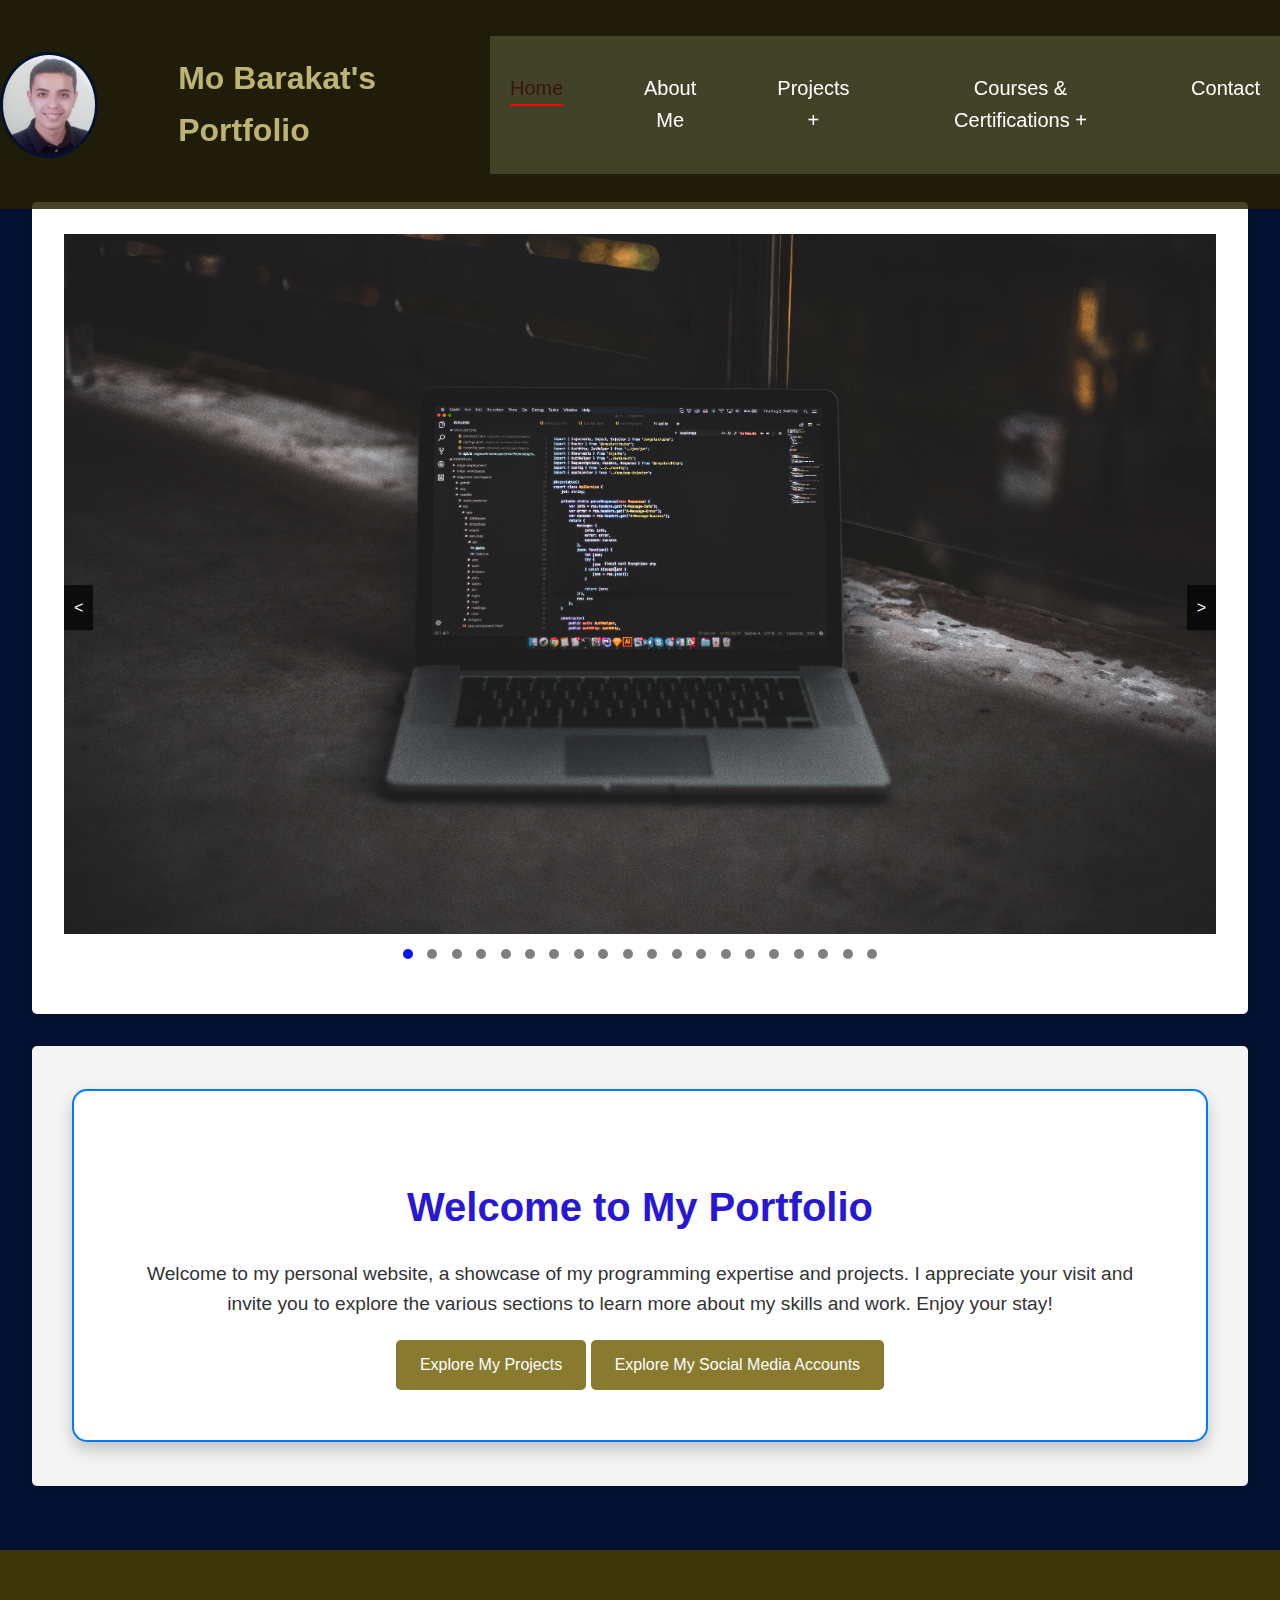
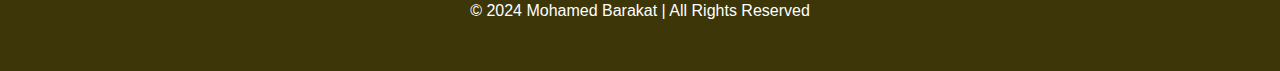
<file: index.html>
<!DOCTYPE html>
<html lang="en">
<head>
  <meta charset="UTF-8">
  <meta name="viewport" content="width=device-width, initial-scale=1.0">
  <title>Mohamed Barakat's Portfolio</title>
  <link rel="stylesheet" href="assets/css/style.css">
  <link rel="icon" href="images/Mo.jpg" type="image/x-icon">
</head>
<body>
  <header>
    <img src="images/Mo.jpg" alt="Mohamed Barakat" class="profile-image">
    <h1>Mo Barakat's Portfolio</h1>
    <!-- RESPONSIVE NAVIGATION MENU -->
    <input type="checkbox" id="menu-bar">
    <label for="menu-bar">Menu</label>
      <nav class="navbar">
          <ul>
              <li><a href="index.html">Home</a></li>
              <li><a href="sections/about.html">About Me</a></li>
              <li><a href="sections/projects.html">Projects +</a>
                <ul>
                  <li><a href="sections/projects.html#ai-projects">Artificial Intelligence +</a>
                    <ul>
                      <li><a href="sections/projects.html#project1">Project #01</a></li>
                      <li><a href="sections/projects.html#project2">Project #02</a></li>
                    </ul>
                  </li>
                  <li><a href="sections/projects.html#games">Gaming +</a>
                    <ul>
                      <li><a href="sections/projects.html#project3">Project #03</a></li>
                      <li><a href="sections/projects.html#project4">Project #04</a></li>
                      <li><a href="sections/projects.html#project5">Project #05</a></li>
                      <li><a href="sections/projects.html#project6">Project #06</a></li>
                    </ul>
                  </li>
                  <li><a href="sections/projects.html#desktop-apps">Desktop Apps +</a>
                    <ul>
                      <li><a href="sections/projects.html#project7">Project #07</a></li>
                      <li><a href="sections/projects.html#project8">Project #08</a></li>
                      <li><a href="sections/projects.html#project9">Project #09</a></li>
                    </ul>
                  </li>
                  <li><a href="sections/projects.html#cybersecurity">Cybersecurity +</a>
                    <ul>
                      <li><a href="sections/projects.html#project10">Project #10</a></li>
                      <li><a href="sections/projects.html#project11">Project #11</a></li>
                      <li><a href="sections/projects.html#project12">Project #12</a></li>
                    </ul>
                  </li>
                  <li><a href="sections/projects.html#mobile-apps">Mobile Apps +</a>
                    <ul>
                      <li><a href="sections/projects.html#project13">Project #13</a></li>
                      <li><a href="sections/projects.html#project14">Project #14</a></li>
                    </ul>
                  </li>
                </ul>
              </li>
                <!-- CERTS -->
                <li><a href="sections/certifications.html">Courses & Certifications +</a>
                  <ul>
                    <li><a href="sections/certifications.html#pa">ProgrammingAdvices +</a>
                      <ul>
                        <li><a href="sections/certifications.html#coursecert1">Course / Cert #01</a></li>
                        <li><a href="sections/certifications.html#coursecert2">Course / Cert #02</a></li>
                        <li><a href="sections/certifications.html#coursecert3">Course / Cert #03</a></li>
                        <li><a href="sections/certifications.html#coursecert4">Course / Cert #04</a></li>
                        <li><a href="sections/certifications.html#coursecert5">Course / Cert #05</a></li>
                        <li><a href="sections/certifications.html#coursecert6">Course / Cert #06</a></li>
                      </ul>
                    </li>
                    <li><a href="sections/certifications.html#gl">Great Learning +</a>
                      <ul>
                        <li><a href="sections/certifications.html#coursecert7">Course / Cert #07</a></li>
                        <li><a href="sections/certifications.html#coursecert8">Course / Cert #08</a></li>
                      </ul>
                    </li>
                    <li><a href="sections/certifications.html#ed">Edraak +</a>
                      <ul>
                        <li><a href="sections/certifications.html#coursecert9">Course / Cert #09</a></li>
                        <li><a href="sections/certifications.html#coursecert10">Course / Cert #10</a></li>
                        <li><a href="sections/certifications.html#coursecert11">Course / Cert #11</a></li>
                        <li><a href="sections/certifications.html#coursecert12">Course / Cert #12</a></li>
                        <li><a href="sections/certifications.html#coursecert13">Course / Cert #13</a></li>
                        <li><a href="sections/certifications.html#coursecert14">Course / Cert #14</a></li>
                      </ul>
                    </li>
                    <li><a href="sections/certifications.html#other">Other Courses</a>
                  </ul>
              </li>
              <li><a href="sections/contact.html">Contact</a></li>
          </ul>
      </nav>
  </header>
<!--  -->
  <main>
    <section>
      <div class="image-slider">
        <div class="slides">
          <img src="images/img1.jpg" alt="Image 1" class="slide active">
          <img src="images/img2.jpg" alt="Image 2" class="slide">
          <img src="images/img3.jpg" alt="Image 3" class="slide">
          <img src="images/img4.jpg" alt="Image 4" class="slide">
          <img src="images/img5.jpg" alt="Image 5" class="slide">
          <img src="images/img6.jpg" alt="Image 6" class="slide">
          <img src="images/img7.jpg" alt="Image 7" class="slide">
          <img src="images/img8.jpg" alt="Image 8" class="slide">
          <img src="images/img9.jpg" alt="Image 9" class="slide">
          <img src="images/img10.jpg" alt="Image 10" class="slide">
          <img src="images/img11.jpg" alt="Image 11" class="slide">
          <img src="images/img12.jpg" alt="Image 12" class="slide">
          <img src="images/img13.jpg" alt="Image 13" class="slide">
          <img src="images/img14.jpg" alt="Image 14" class="slide">
          <img src="images/img15.jpg" alt="Image 15" class="slide">
          <img src="images/img16.jpg" alt="Image 16" class="slide">
          <img src="images/img17.jpg" alt="Image 17" class="slide">
          <img src="images/img18.jpg" alt="Image 18" class="slide">
          <img src="images/img19.jpg" alt="Image 19" class="slide">
          <img src="images/img20.jpg" alt="Image 20" class="slide">
        </div>
        <div class="arrows">
          <span class="prev">&lt;</span>
          <span class="next">&gt;</span>
        </div>
        <div class="dots">
          <span class="dot active"></span>
          <span class="dot"></span>
          <span class="dot"></span>
          <span class="dot"></span>
          <span class="dot"></span>
          <span class="dot"></span>
          <span class="dot"></span>
          <span class="dot"></span>
          <span class="dot"></span>
          <span class="dot"></span>
          <span class="dot"></span>
          <span class="dot"></span>
          <span class="dot"></span>
          <span class="dot"></span>
          <span class="dot"></span>
          <span class="dot"></span>
          <span class="dot"></span>
          <span class="dot"></span>
          <span class="dot"></span>
          <span class="dot"></span>
        </div>
      </div>
    </section>
    <!-- <section id="home" class="sub-headers">
      <h2>#############################################################################################################</h2>
      <p class="intro-paragraph">Welcome to my personal website, a showcase of my programming expertise and projects. I appreciate your visit and invite you to explore the various sections to learn more about my skills and work. Enjoy your stay!</p>
      <h2>#############################################################################################################</h2>
    </section> -->
    <section id="home" class="sub-headers">
      <div class="welcome-container">
          <h2 class="welcome-title">Welcome to My Portfolio</h2>
          <p class="intro-paragraph">
              Welcome to my personal website, a showcase of my programming expertise and projects. I appreciate your visit and invite you to explore the various sections to learn more about my skills and work. Enjoy your stay!
          </p>
          <a href="sections/projects.html" class="explore-button">Explore My Projects</a>
          <a href="sections/contact.html" class="explore-button">Explore My Social Media Accounts</a>
      </div>
  </section>  
  </main>
  <footer>
    <p>&copy; 2024 Mohamed Barakat | All Rights Reserved</p>
  </footer>
  <script src="assets/js/script.js"></script>
</body>
</html>
</file>
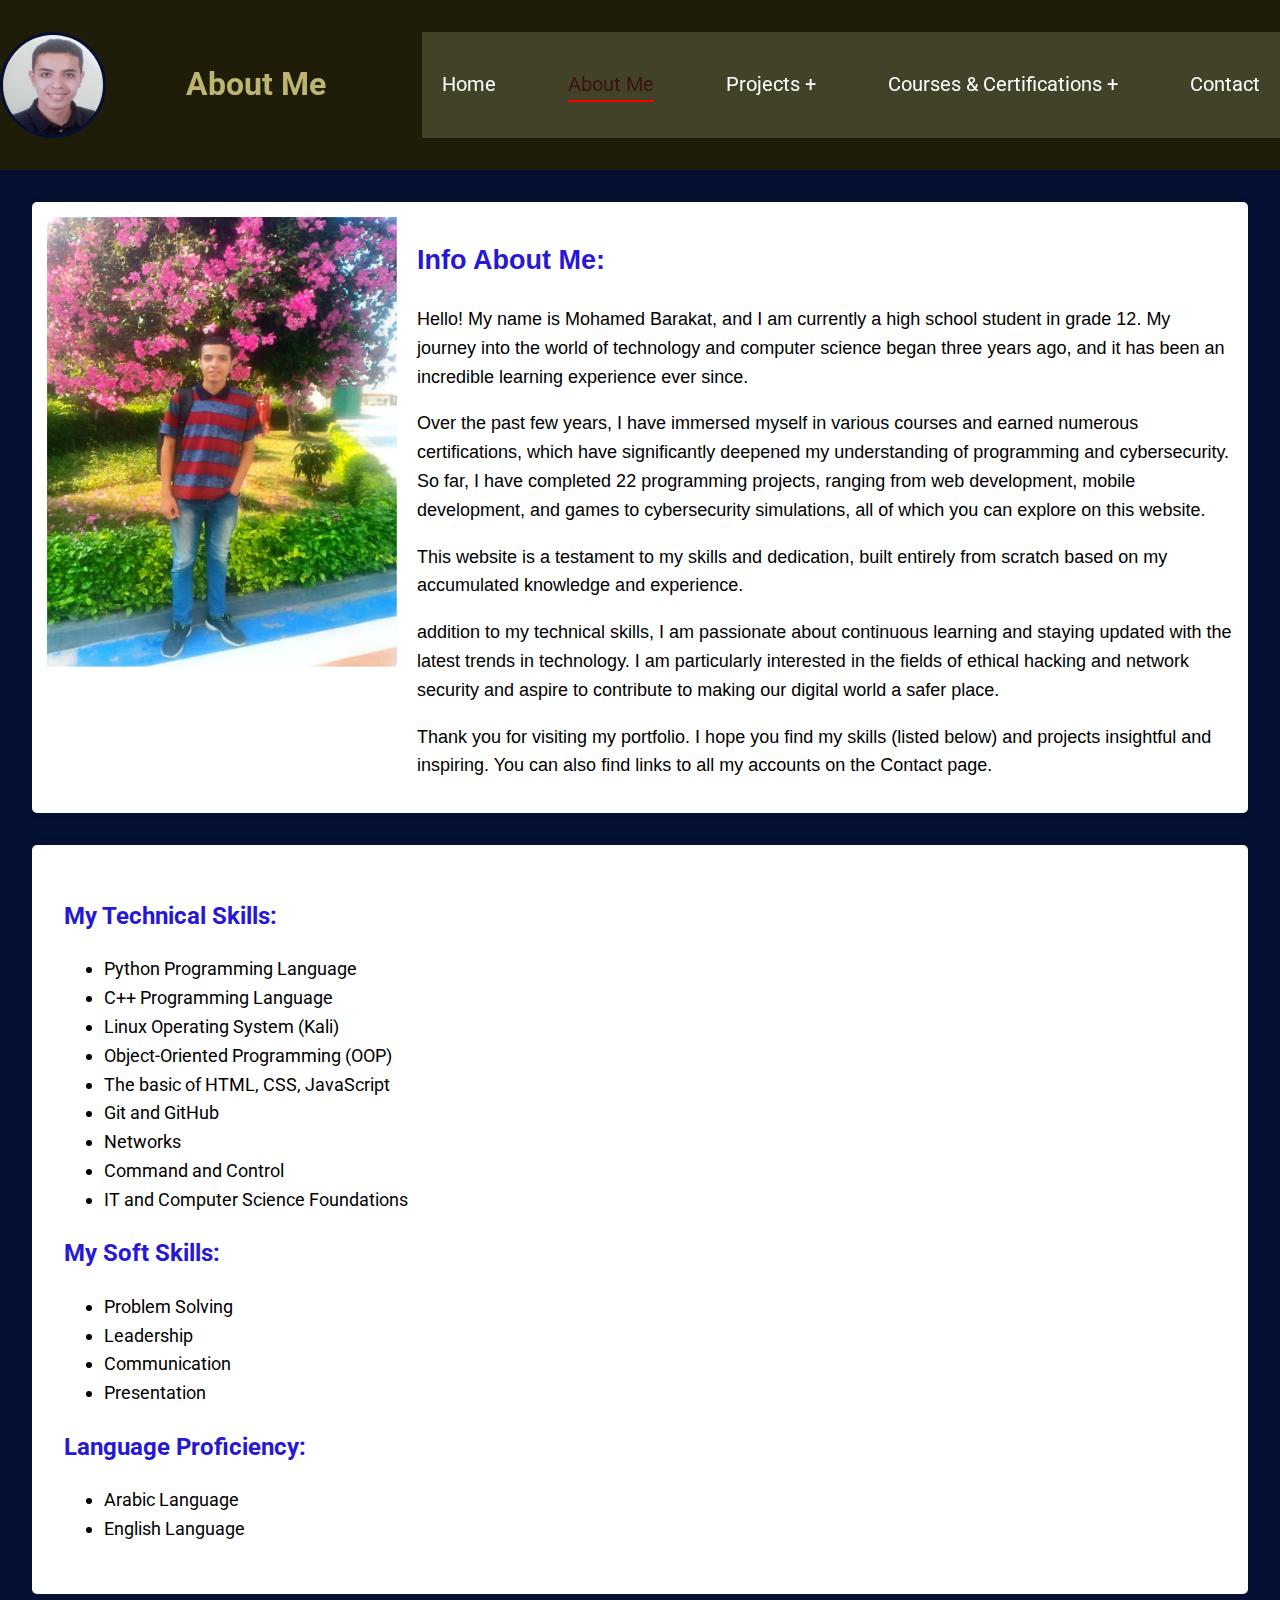
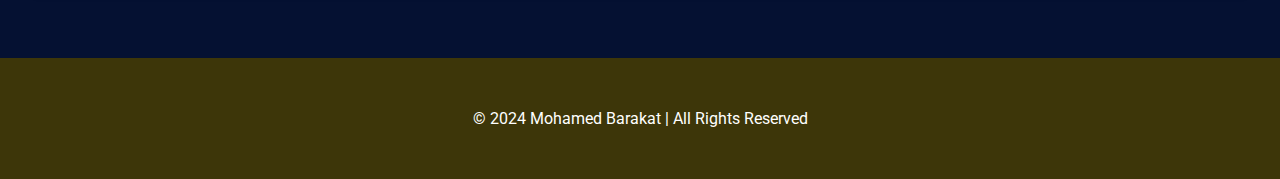
<file: sections/about.html>
<!DOCTYPE html>
<html lang="en">
<head>
  <meta charset="UTF-8">
  <meta name="viewport" content="width=device-width, initial-scale=1.0">
  <title>About Me - Mohamed Barakat</title>
  <link rel="stylesheet" href="../assets/css/style.css">
  <link rel="icon" href="../images/Mo.jpg" type="image/x-icon">
  <link href="https://fonts.googleapis.com/css2?family=Roboto:wght@400;700&display=swap" rel="stylesheet">
  <style>
    /* Add your existing CSS here */

    .about-container {
      display: flex;
      align-items: center;
      justify-content: space-between;
      padding: 15px;
      color: #000;
      font-family:Arial, Helvetica, sans-serif;
    }

    .about-text {
      flex: 1;
      margin-left: 20px;
      font-size: 18px;
    }

    .about-skills{
      color: #000;
      font-size: 18px;
    }

    .about-image {
      flex: 1;
      max-width: 350px;
      max-height: 450px;
    }

    @media (max-width: 768px) {
      .about-container {
        flex-direction: column;
        align-items: center;
      }

      .about-image {
        max-width: 100%;
        max-height: auto;
      }
    }
    .intro-container {
      display: flex;
      align-items: flex-start;
    }
    
    .intro-image {
      max-width: 40%;
      margin-right: 20px;
    }
    
    .intro-text {
      flex: 1;
    }

    .about-text h2 {
      color: #2718d6; /* Adjust the text color if needed */
    }

    .skills-section {
      background-color: #f3f6f0; /* Replace with your desired color */
      padding: 20px;
      border-radius: 8px; /* Optional: To make the edges rounded */
      margin-top: 20px;
    }
        
    .skills-section ul {
      list-style-type: disc;
      padding-left: 50px;
    }
    
    .skills-section li {
      margin-bottom: 10px;
    }
    
  </style>
</head>
<body>
  <header>
    <img src="../images/Mo.jpg" alt="Mohamed Barakat" class="profile-image">
    <h1>About Me</h1>

    <!-- RESPONSIVE NAVIGATION MENU -->
    <input type="checkbox" id="menu-bar">
    <label for="menu-bar">Menu</label>
      <nav class="navbar">
          <ul>
              <li><a href="../index.html">Home</a></li>
              <li><a href="about.html">About Me</a></li>
              <li><a href="projects.html">Projects +</a>
                <ul>
                  <li><a href="projects.html#ai-projects">Artificial Intelligence +</a>
                    <ul>
                      <li><a href="projects.html#project1">Project #01</a></li>
                      <li><a href="projects.html#project2">Project #02</a></li>
                    </ul>
                  </li>
                  <li><a href="projects.html#games">Gaming +</a>
                    <ul>
                      <li><a href="projects.html#project3">Project #03</a></li>
                      <li><a href="projects.html#project4">Project #04</a></li>
                      <li><a href="projects.html#project5">Project #05</a></li>
                      <li><a href="projects.html#project6">Project #06</a></li>
                    </ul>
                  </li>
                  <li><a href="projects.html#desktop-apps">Desktop Apps +</a>
                    <ul>
                      <li><a href="projects.html#project7">Project #07</a></li>
                      <li><a href="projects.html#project8">Project #08</a></li>
                      <li><a href="projects.html#project9">Project #09</a></li>
                    </ul>
                  </li>
                  <li><a href="projects.html#cybersecurity">Cybersecurity +</a>
                    <ul>
                      <li><a href="projects.html#project10">Project #10</a></li>
                      <li><a href="projects.html#project11">Project #11</a></li>
                      <li><a href="projects.html#project12">Project #12</a></li>
                    </ul>
                  </li>
                  <li><a href="projects.html#mobile-apps">Mobile Apps +</a>
                    <ul>
                      <li><a href="projects.html#project13">Project #13</a></li>
                      <li><a href="projects.html#project14">Project #14</a></li>
                    </ul>
                  </li>
                </ul>
              </li>
                <!-- CERTS -->
                <li><a href="certifications.html">Courses & Certifications +</a>
                  <ul>
                    <li><a href="certifications.html#pa">ProgrammingAdvices +</a>
                      <ul>
                        <li><a href="certifications.html#coursecert1">Course / Cert #01</a></li>
                        <li><a href="certifications.html#coursecert2">Course / Cert #02</a></li>
                        <li><a href="certifications.html#coursecert3">Course / Cert #03</a></li>
                        <li><a href="certifications.html#coursecert4">Course / Cert #04</a></li>
                        <li><a href="certifications.html#coursecert5">Course / Cert #05</a></li>
                        <li><a href="certifications.html#coursecert6">Course / Cert #06</a></li>
                      </ul>
                    </li>
                    <li><a href="certifications.html#gl">Great Learning +</a>
                      <ul>
                        <li><a href="certifications.html#coursecert7">Course / Cert #07</a></li>
                        <li><a href="certifications.html#coursecert8">Course / Cert #08</a></li>
                      </ul>
                    </li>
                    <li><a href="certifications.html#ed">Edraak +</a>
                      <ul>
                        <li><a href="certifications.html#coursecert9">Course / Cert #09</a></li>
                        <li><a href="certifications.html#coursecert10">Course / Cert #10</a></li>
                        <li><a href="certifications.html#coursecert11">Course / Cert #11</a></li>
                        <li><a href="certifications.html#coursecert12">Course / Cert #12</a></li>
                        <li><a href="certifications.html#coursecert13">Course / Cert #13</a></li>
                        <li><a href="certifications.html#coursecert14">Course / Cert #14</a></li>
                      </ul>
                    </li>
                    <li><a href="certifications.html#other">Other Courses</a>
                  </ul>
              </li>
              <li><a href="contact.html">Contact</a></li>
          </ul>
      </nav>
    </header>

  <main>
    <section class="about-container">
      <div class="intro-container">
      <img src="../images/about_me.jpg" alt="Mohamed Barakat" class="about-image">
        <div class="about-text">
          <h2>Info About Me:</h2>
          <p>Hello! My name is Mohamed Barakat, and I am currently a high school student in grade 12. My journey into the world of technology and computer science began three years ago, and it has been an incredible learning experience ever since.</p>

          <p>Over the past few years, I have immersed myself in various courses and earned numerous certifications, which have significantly deepened my understanding of programming and cybersecurity. So far, I have completed 22 programming projects, ranging from web development, mobile development, and games to cybersecurity simulations, all of which you can explore on this website.</p>
            
          <p>This website is a testament to my skills and dedication, built entirely from scratch based on my accumulated knowledge and experience.</p>
            
          <p>addition to my technical skills, I am passionate about continuous learning and staying updated with the latest trends in technology. I am particularly interested in the fields of ethical hacking and network security and aspire to contribute to making our digital world a safer place.</p>
            
          <p>Thank you for visiting my portfolio. I hope you find my skills (listed below) and projects insightful and inspiring. You can also find links to all my accounts on the Contact page.</p> 
      </div>
    </section>
    <section class="sub-headers">
      <h2>My Technical Skills:</h2>
      <ul class="about-skills">
        <li>Python Programming Language</li>
        <li>C++ Programming Language</li>
        <li>Linux Operating System (Kali)</li>
        <li>Object-Oriented Programming (OOP)</li>
        <li>The basic of HTML, CSS, JavaScript</li>
        <li>Git and GitHub</li>
        <li>Networks</li>
        <li>Command and Control</li>
        <li>IT and Computer Science Foundations</li>
      </ul>
      <h2>My Soft Skills:</h2>
      <ul class="about-skills">
        <li>Problem Solving</li>
        <li>Leadership</li>
        <li>Communication</li>
        <li>Presentation</li>
      </ul>
      <h2>Language Proficiency:</h2>
      <ul class="about-skills">
        <li>Arabic Language</li>
        <li>English Language</li>
      </ul>
    </section>    
  </main>
  <footer>
    <p>&copy; 2024 Mohamed Barakat | All Rights Reserved</p>
  </footer>
  <script src="../assets/js/script.js"></script>
</body>
</html>
</file>
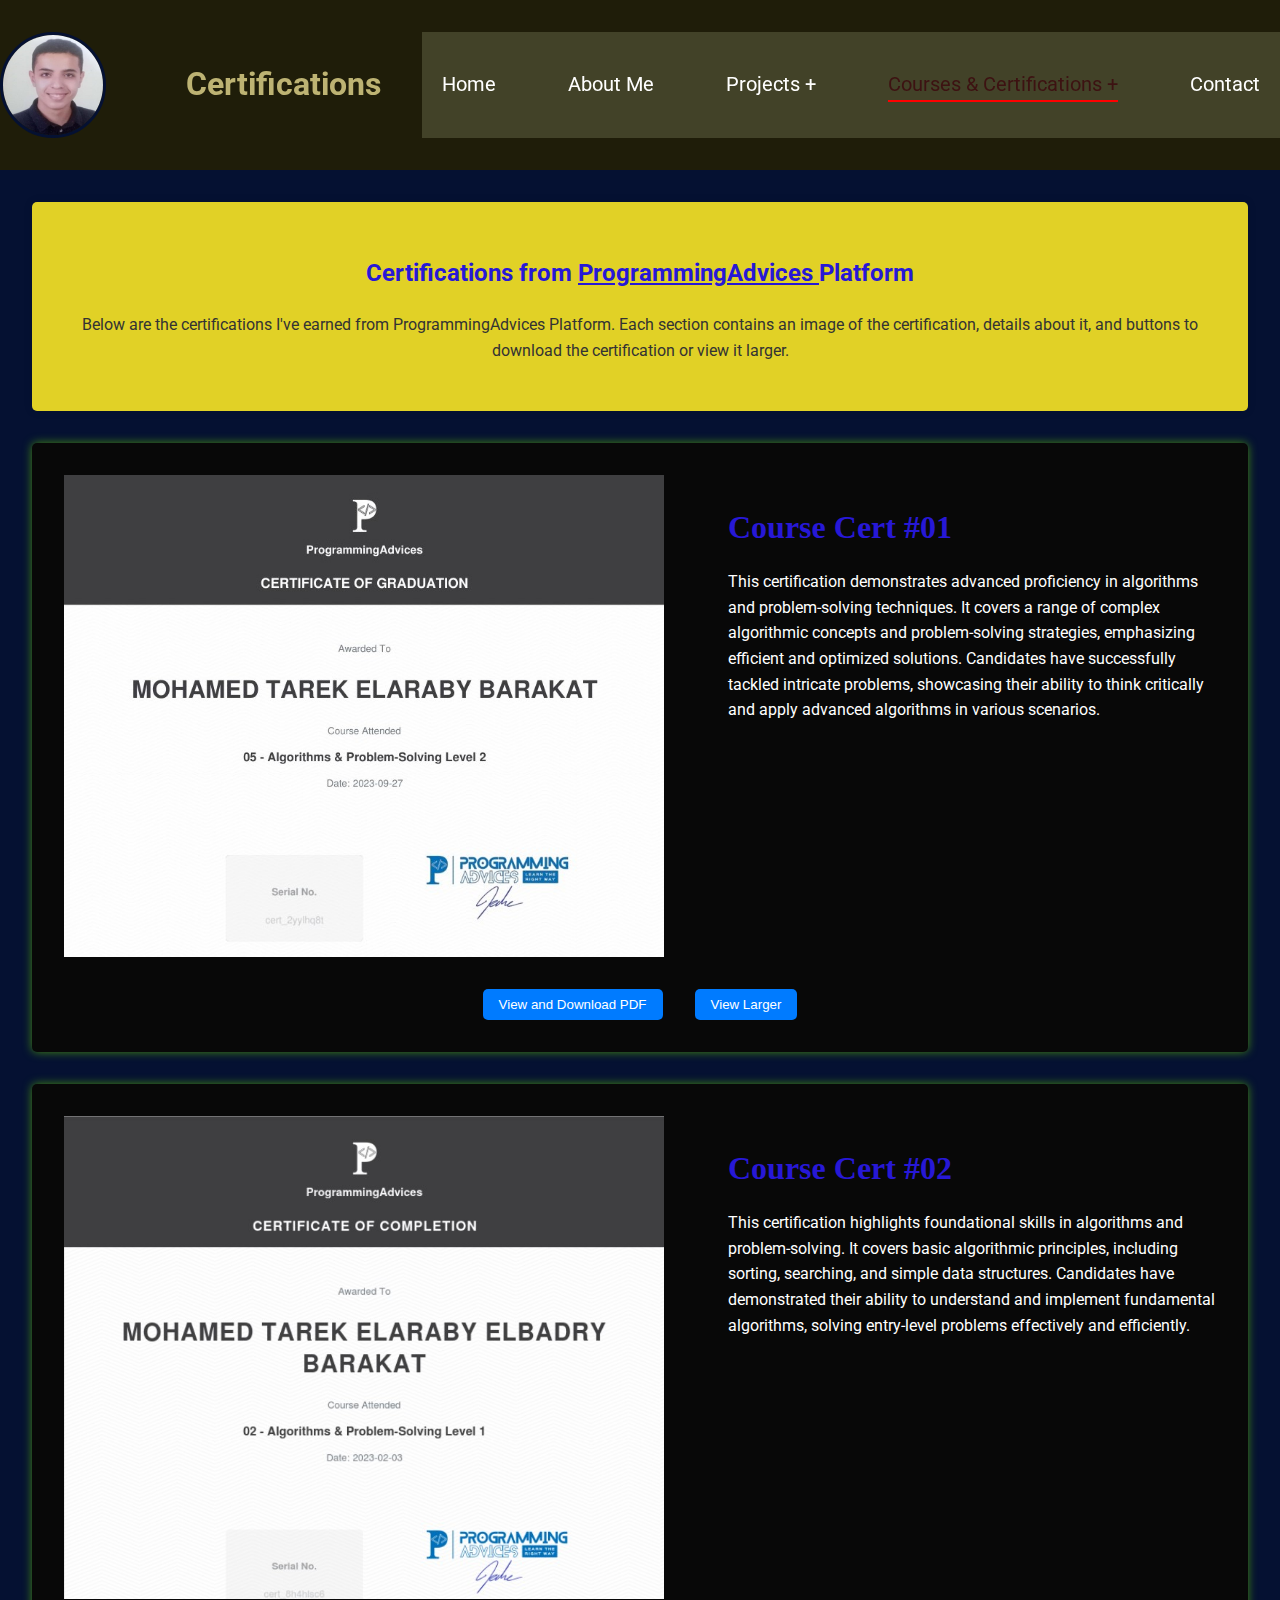
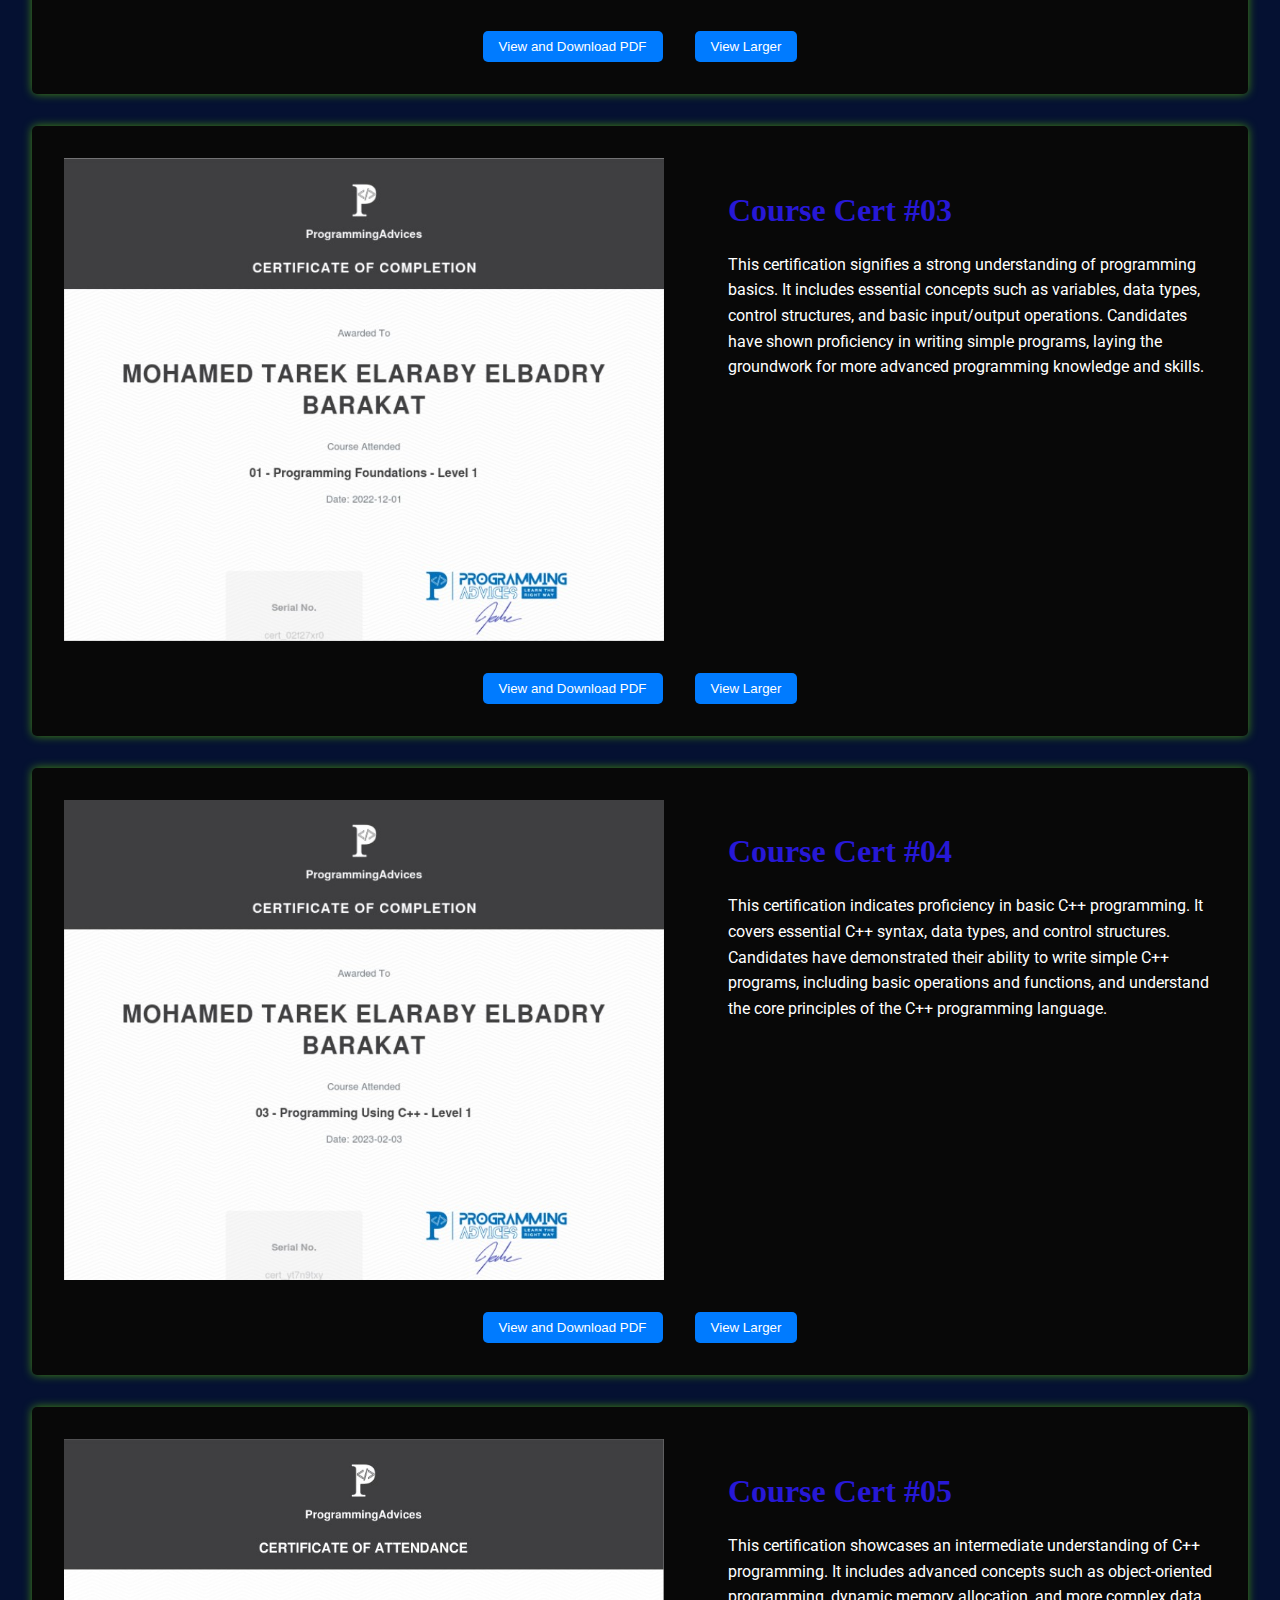
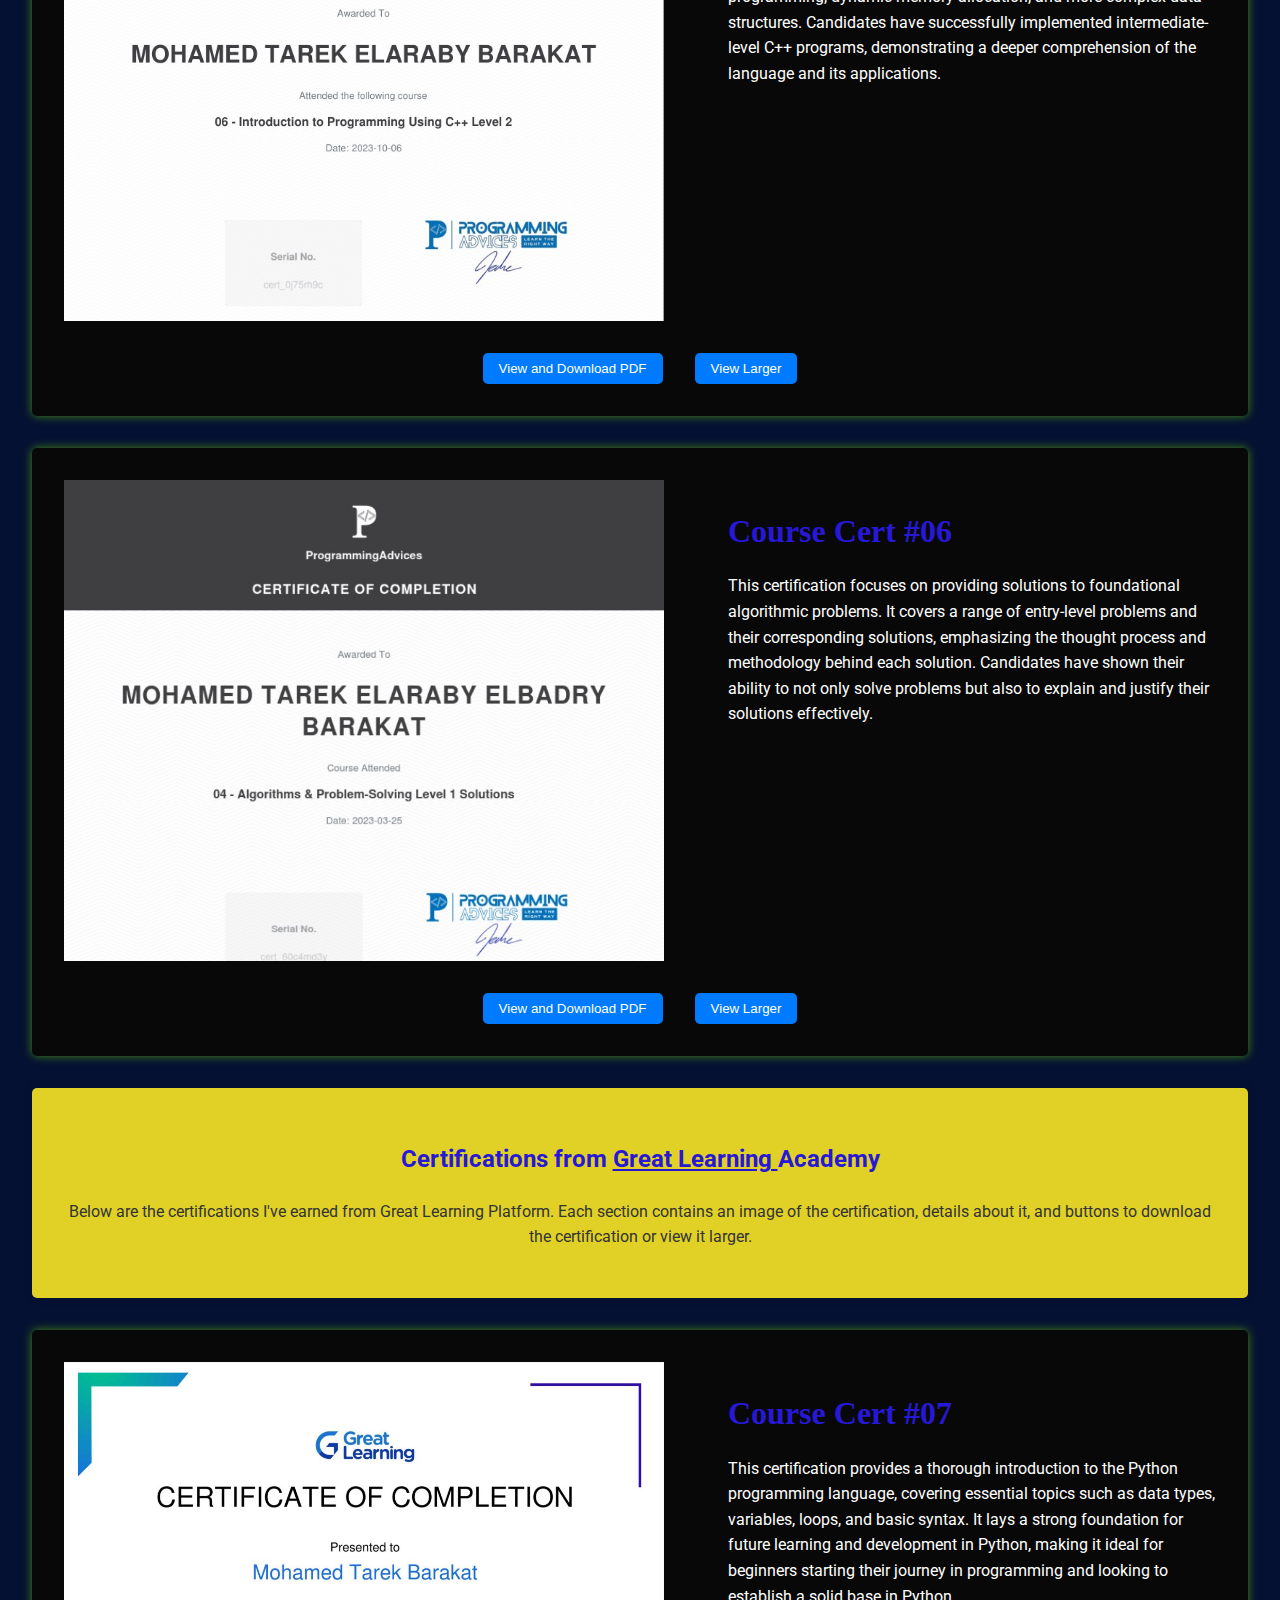
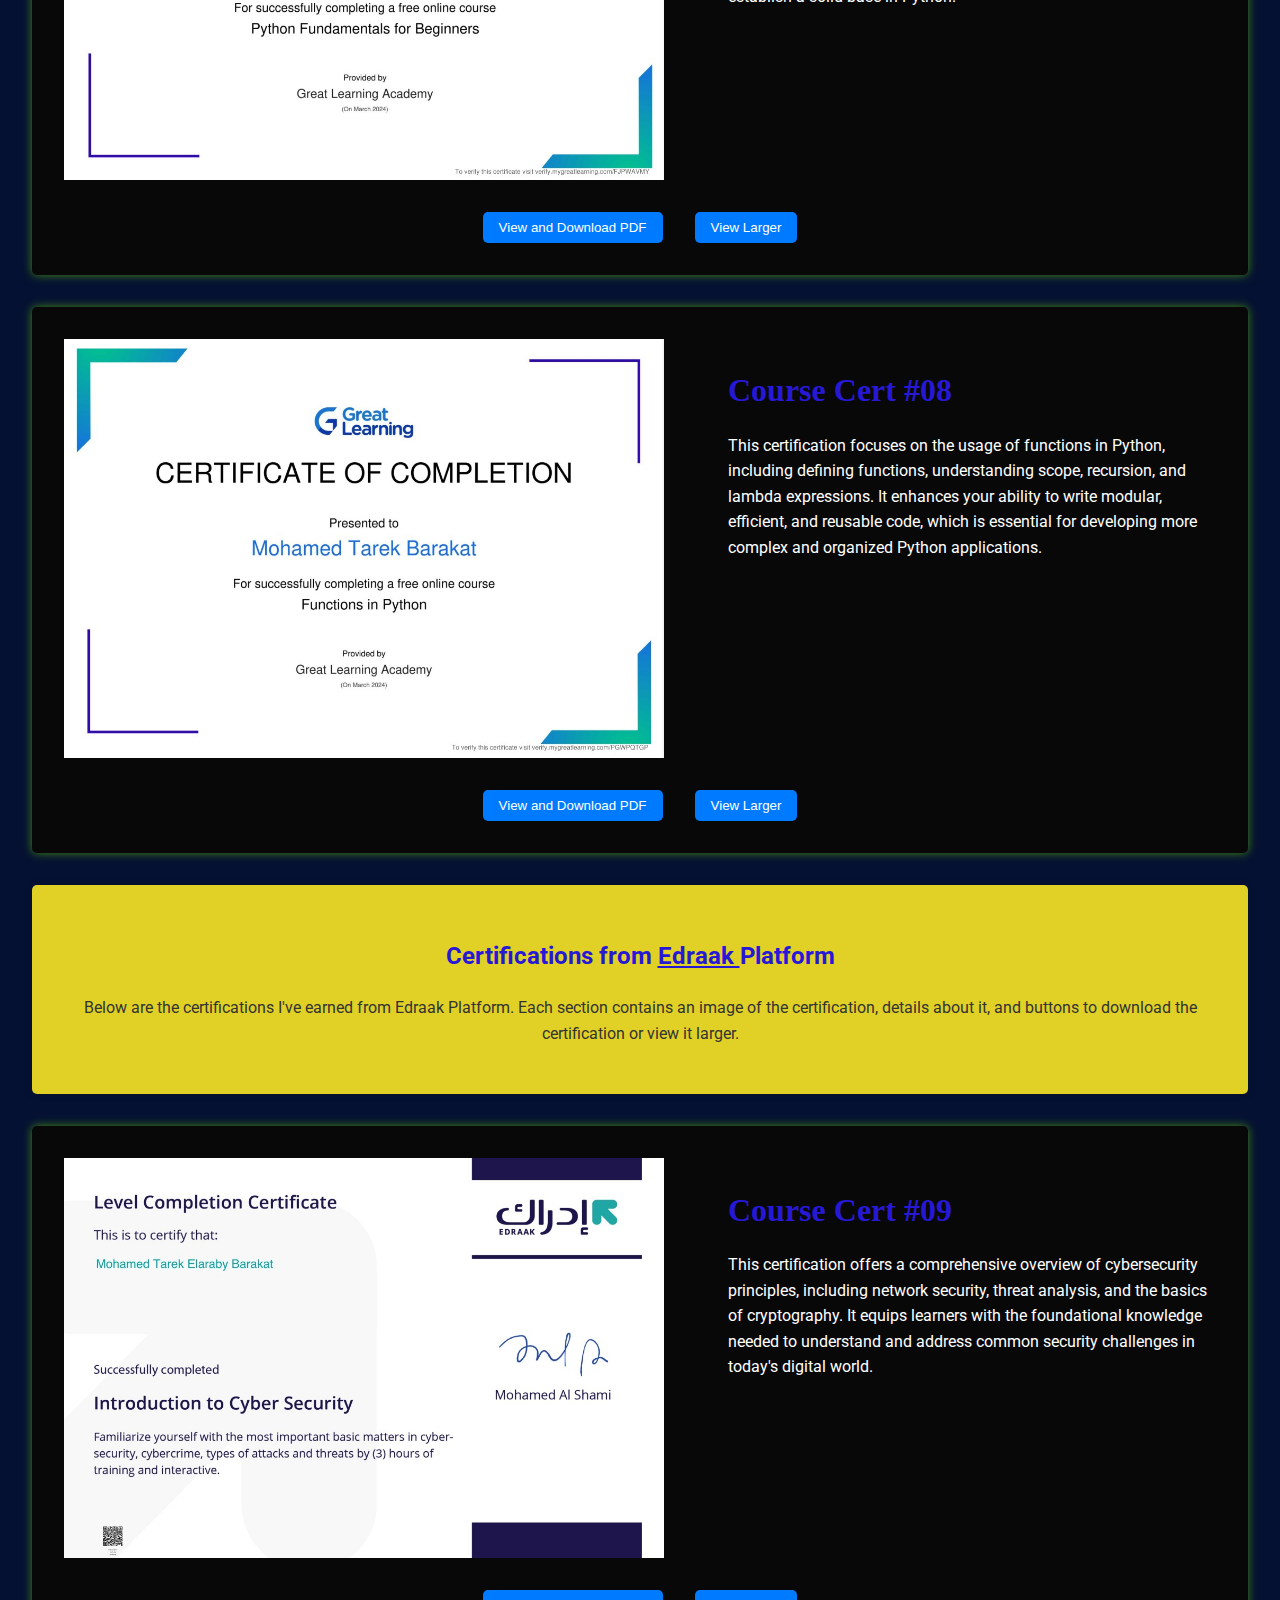
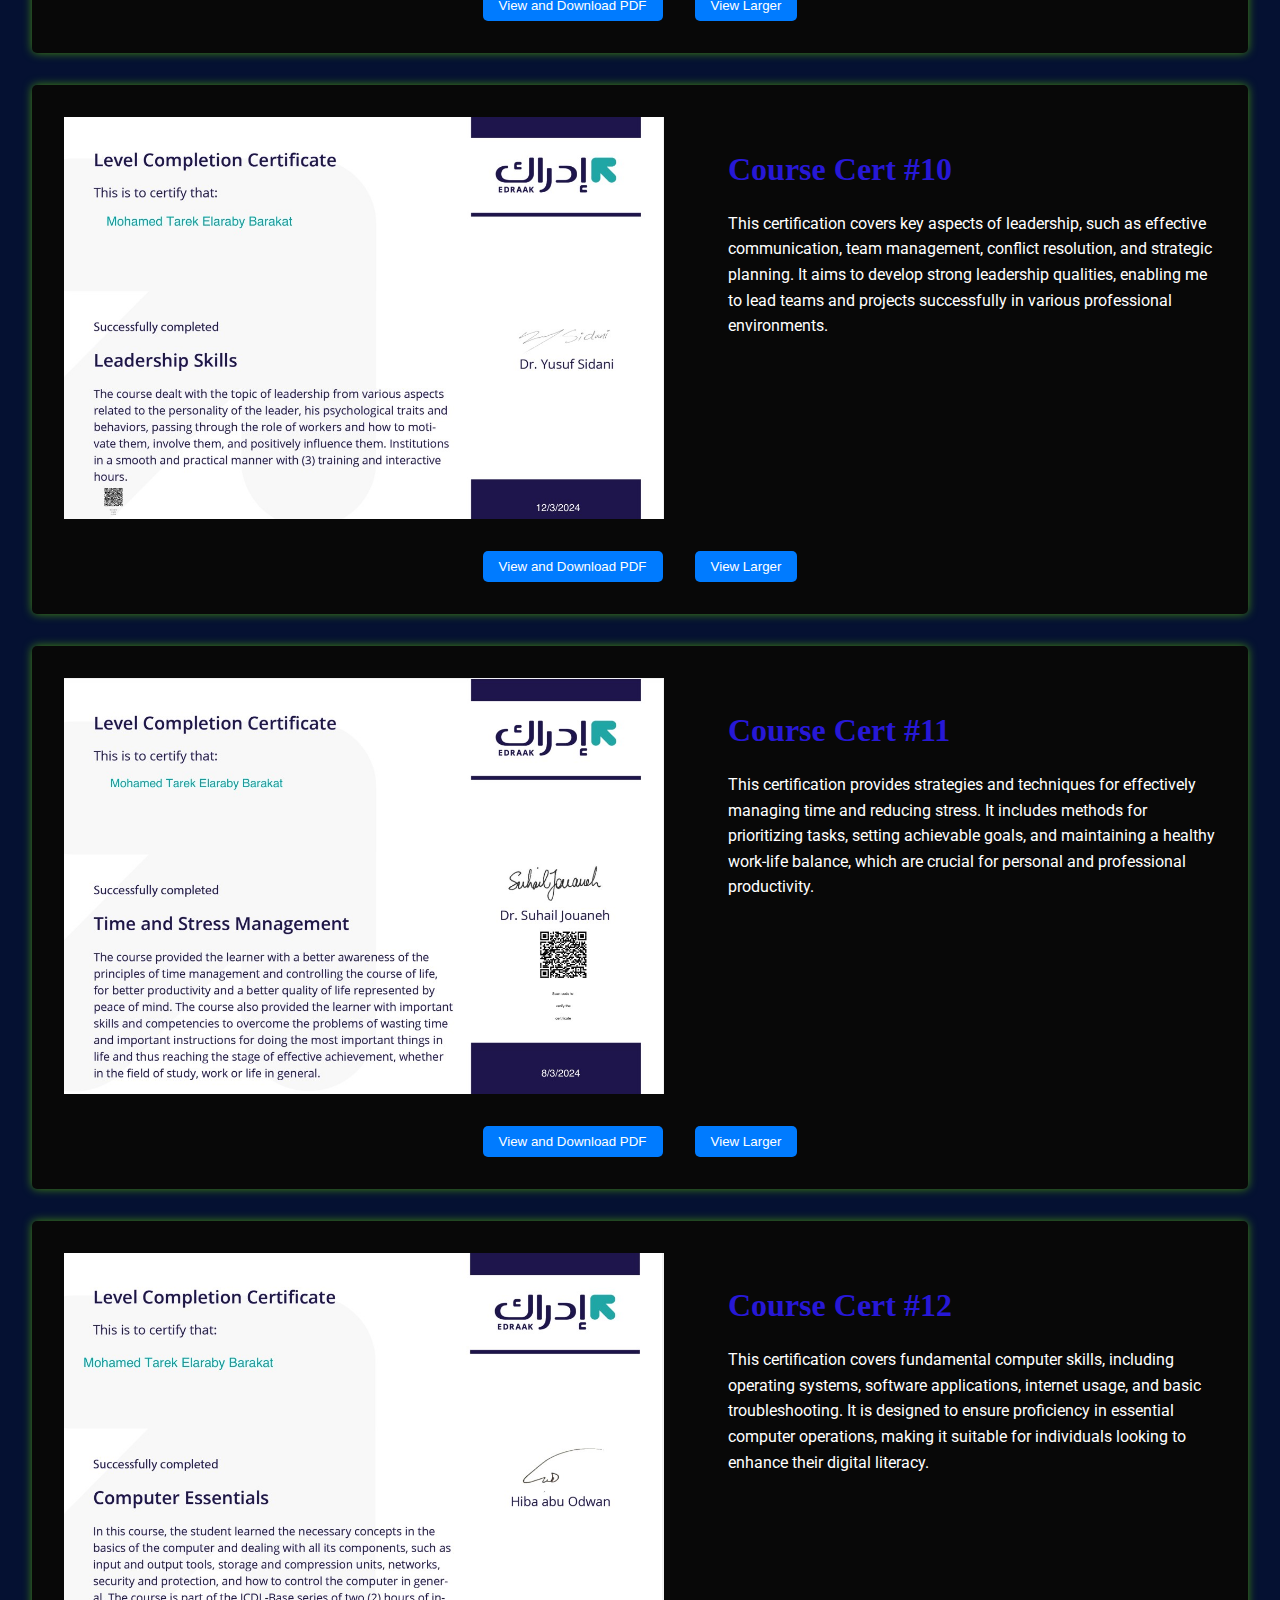
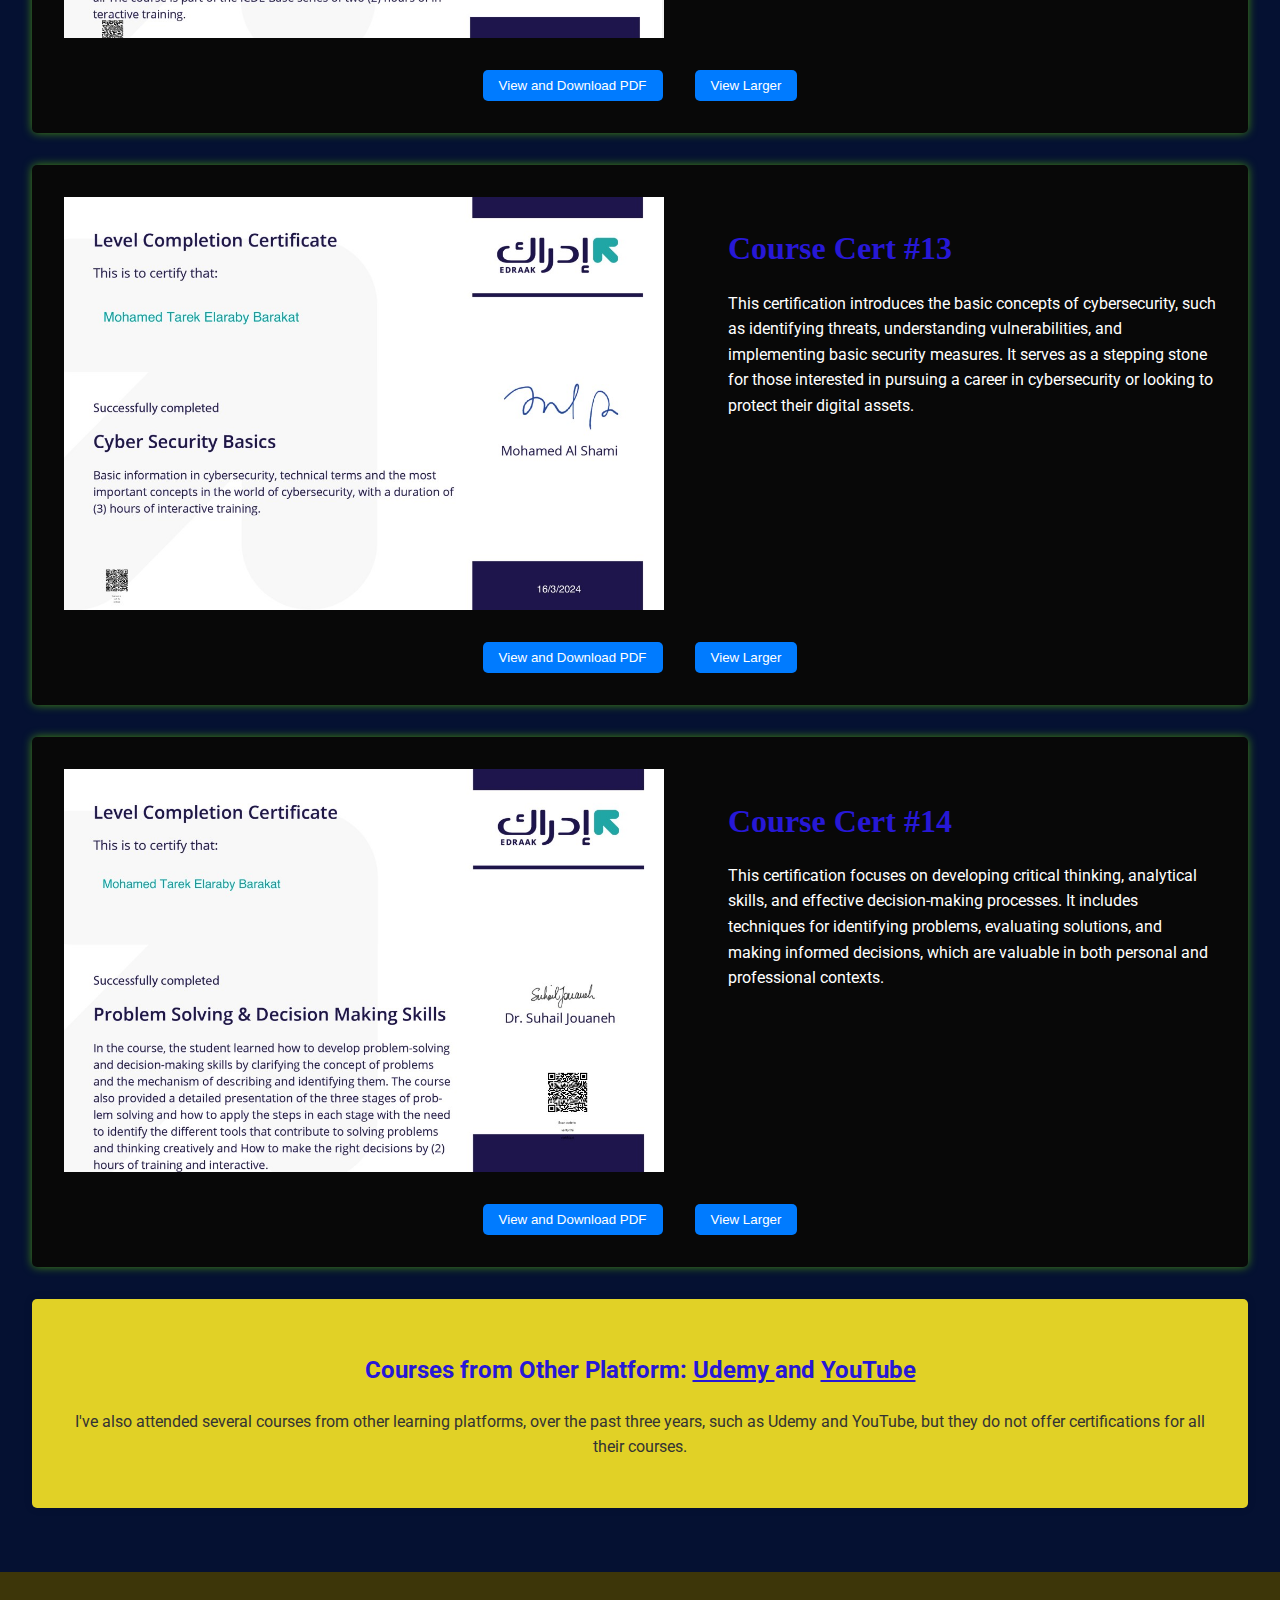
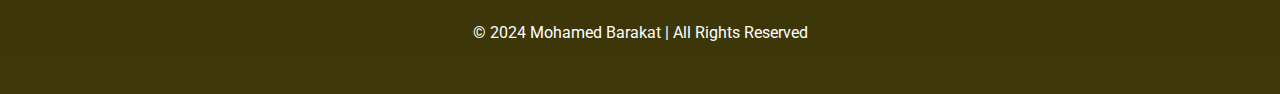
<file: sections/certifications.html>
<!DOCTYPE html>
<html lang="en">
<head>
  <meta charset="UTF-8">
  <meta name="viewport" content="width=device-width, initial-scale=1.0">
  <title>Certifications - Mohamed Barakat</title>
  <link rel="stylesheet" href="../assets/css/style.css">
  <link rel="icon" href="../images/Mo.jpg" type="image/x-icon">
  <link href="https://fonts.googleapis.com/css2?family=Roboto:wght@400;700&display=swap" rel="stylesheet">
</head>
<body>
  <header>
    <img src="../images/Mo.jpg" alt="Mohamed Barakat" class="profile-image">
    <h1>Certifications</h1>
    <!-- RESPONSIVE NAVIGATION MENU -->
    <input type="checkbox" id="menu-bar">
    <label for="menu-bar">Menu</label>
      <nav class="navbar">
          <ul>
              <li><a href="../index.html">Home</a></li>
              <li><a href="about.html">About Me</a></li>
              <li><a href="projects.html">Projects +</a>
                <ul>
                  <li><a href="projects.html#ai-projects">Artificial Intelligence +</a>
                    <ul>
                      <li><a href="projects.html#project1">Project #01</a></li>
                      <li><a href="projects.html#project2">Project #02</a></li>
                    </ul>
                  </li>
                  <li><a href="projects.html#games">Gaming +</a>
                    <ul>
                      <li><a href="projects.html#project3">Project #03</a></li>
                      <li><a href="projects.html#project4">Project #04</a></li>
                      <li><a href="projects.html#project5">Project #05</a></li>
                      <li><a href="projects.html#project6">Project #06</a></li>
                    </ul>
                  </li>
                  <li><a href="projects.html#desktop-apps">Desktop Apps +</a>
                    <ul>
                      <li><a href="projects.html#project7">Project #07</a></li>
                      <li><a href="projects.html#project8">Project #08</a></li>
                      <li><a href="projects.html#project9">Project #09</a></li>
                    </ul>
                  </li>
                  <li><a href="projects.html#cybersecurity">Cybersecurity +</a>
                    <ul>
                      <li><a href="projects.html#project10">Project #10</a></li>
                      <li><a href="projects.html#project11">Project #11</a></li>
                      <li><a href="projects.html#project12">Project #12</a></li>
                    </ul>
                  </li>
                  <li><a href="projects.html#mobile-apps">Mobile Apps +</a>
                    <ul>
                      <li><a href="projects.html#project13">Project #13</a></li>
                      <li><a href="projects.html#project14">Project #14</a></li>
                    </ul>
                  </li>
                </ul>
              </li>
                <!-- CERTS -->
                <li><a href="certifications.html">Courses & Certifications +</a>
                  <ul>
                    <li><a href="#pa">ProgrammingAdvices +</a>
                      <ul>
                        <li><a href="#coursecert1">Course / Cert #01</a></li>
                        <li><a href="#coursecert2">Course / Cert #02</a></li>
                        <li><a href="#coursecert3">Course / Cert #03</a></li>
                        <li><a href="#coursecert4">Course / Cert #04</a></li>
                        <li><a href="#coursecert5">Course / Cert #05</a></li>
                        <li><a href="#coursecert6">Course / Cert #06</a></li>
                      </ul>
                    </li>
                    <li><a href="#gl">Great Learning +</a>
                      <ul>
                        <li><a href="#coursecert7">Course / Cert #07</a></li>
                        <li><a href="#coursecert8">Course / Cert #08</a></li>
                      </ul>
                    </li>
                    <li><a href="#ed">Edraak +</a>
                      <ul>
                        <li><a href="#coursecert9">Course / Cert #09</a></li>
                        <li><a href="#coursecert10">Course / Cert #10</a></li>
                        <li><a href="#coursecert11">Course / Cert #11</a></li>
                        <li><a href="#coursecert12">Course / Cert #12</a></li>
                        <li><a href="#coursecert13">Course / Cert #13</a></li>
                        <li><a href="#coursecert14">Course / Cert #14</a></li>
                      </ul>
                    </li>
                    <li><a href="#other">Other Courses</a>
                  </ul>
              </li>
              <li><a href="contact.html">Contact</a></li>
          </ul>
      </nav>
  </header>
  <main class="sub-headers">
    <section id="cert-intro">
      <h2 id="pa">
        Certifications from 
        <a href="https://programmingadvices.com" target="_blank" style="text-decoration: underline; color: inherit;">
          ProgrammingAdvices
        </a>
         Platform
        </h2>      
        <p>Below are the certifications I've earned from ProgrammingAdvices Platform. Each section contains an image of the certification, details about it, and buttons to download the certification or view it larger.</p>
      </section>
      <section id="coursecert1" class="cert-section">
      <div class="cert-content">
        <img src="../images/cert1.jpg" alt="Certification 1" class="cert-image">
        <div class="cert-info">
          <h2 class="cert-title">Course Cert #01</h2>
          <p>This certification demonstrates advanced proficiency in algorithms and problem-solving techniques. It covers a range of complex algorithmic concepts and problem-solving strategies, emphasizing efficient and optimized solutions. Candidates have successfully tackled intricate problems, showcasing their ability to think critically and apply advanced algorithms in various scenarios.</p>
        </div>
      </div>
      <div class="cert-buttons">
        <button onclick="viewAndDownloadCert('https://1drv.ms/b/c/fe8010fe26eedc92/Eb1CkiLA-o1LkC494gqRDfkBzE-eF7PRYwe4cGfG1iZkdg?e=bj2Mvn')">View and Download PDF</button>
        <button onclick="viewCert('../images/cert1.jpg')">View Larger</button>
      </div>     
    </section>
    <section id="coursecert2" class="cert-section">
      <div class="cert-content">
        <img src="../images/cert2.jpg" alt="Certification 2" class="cert-image">
        <div class="cert-info">
          <h2 class="cert-title">Course Cert #02</h2>
          <p>This certification highlights foundational skills in algorithms and problem-solving. It covers basic algorithmic principles, including sorting, searching, and simple data structures. Candidates have demonstrated their ability to understand and implement fundamental algorithms, solving entry-level problems effectively and efficiently.</p>
        </div>
      </div>
      <div class="cert-buttons">
        <button onclick="viewAndDownloadCert('https://1drv.ms/b/c/fe8010fe26eedc92/EV8wXNmWxkpCkYnmTR_3-QEBvwHsa5R9fG-ZowuLuPAGDw?e=ZULSyF')">View and Download PDF</button>
        <button onclick="viewCert('../images/cert2.jpg')">View Larger</button>
      </div>
    </section>
    <section id="coursecert3" class="cert-section">
      <div class="cert-content">
        <img src="../images/cert3.jpg" alt="Certification 3" class="cert-image">
        <div class="cert-info">
          <h2 class="cert-title">Course Cert #03</h2>
          <p>This certification signifies a strong understanding of programming basics. It includes essential concepts such as variables, data types, control structures, and basic input/output operations. Candidates have shown proficiency in writing simple programs, laying the groundwork for more advanced programming knowledge and skills.</p>
        </div>
      </div>
      <div class="cert-buttons">
        <button onclick="viewAndDownloadCert('https://1drv.ms/b/c/fe8010fe26eedc92/EcNDTvEsFfFJicPoiQXkwSkBdWu8LJLt2iAaRsc5YIqiNg?e=D0SB8T')">View and Download PDF</button>
        <button onclick="viewCert('../images/cert3.jpg')">View Larger</button>
      </div>     
    </section>
    <section id="coursecert4" class="cert-section">
      <div class="cert-content">
        <img src="../images/cert4.jpg" alt="Certification 4" class="cert-image">
        <div class="cert-info">
          <h2 class="cert-title">Course Cert #04</h2>
          <p>This certification indicates proficiency in basic C++ programming. It covers essential C++ syntax, data types, and control structures. Candidates have demonstrated their ability to write simple C++ programs, including basic operations and functions, and understand the core principles of the C++ programming language.</p>
        </div>
      </div>
      <div class="cert-buttons">
        <button onclick="viewAndDownloadCert('https://1drv.ms/b/c/fe8010fe26eedc92/EX82KvnDMIBDiIclinV4tssB8OivKxJ8uBbJBZfaYloOJw?e=TyWPsK')">View and Download PDF</button>
        <button onclick="viewCert('../images/cert4.jpg')">View Larger</button>
      </div>
    </section>
    <section id="coursecert5" class="cert-section">
      <div class="cert-content">
        <img src="../images/cert5.jpg" alt="Certification 5" class="cert-image">
        <div class="cert-info">
          <h2 class="cert-title">Course Cert #05</h2>
          <p>This certification showcases an intermediate understanding of C++ programming. It includes advanced concepts such as object-oriented programming, dynamic memory allocation, and more complex data structures. Candidates have successfully implemented intermediate-level C++ programs, demonstrating a deeper comprehension of the language and its applications.</p>
        </div>
      </div>
      <div class="cert-buttons">
        <button onclick="viewAndDownloadCert('https://1drv.ms/b/c/fe8010fe26eedc92/EaQy_QoUQQpAiL750dAwnGgBWKfmbV9D0scg7oSLcScpbg?e=AZxJP7')">View and Download PDF</button>
        <button onclick="viewCert('../images/cert5.jpg')">View Larger</button>
      </div>     
    </section>
    <section id="coursecert6" class="cert-section">
      <div class="cert-content">
        <img src="../images/cert6.jpg" alt="Certification 6" class="cert-image">
        <div class="cert-info">
          <h2 class="cert-title">Course Cert #06</h2>
          <p>This certification focuses on providing solutions to foundational algorithmic problems. It covers a range of entry-level problems and their corresponding solutions, emphasizing the thought process and methodology behind each solution. Candidates have shown their ability to not only solve problems but also to explain and justify their solutions effectively.</p>
        </div>
      </div>
      <div class="cert-buttons">
        <button onclick="viewAndDownloadCert('https://1drv.ms/b/c/fe8010fe26eedc92/EfE8ivQ4HblHvAXCh7UtD1EBLyDPsE4ShKTdrUo6oz4jfQ?e=NcqgWw')">View and Download PDF</button>
        <button onclick="viewCert('../images/cert6.jpg')">View Larger</button>
      </div>
    </section>
    
    <section id="cert-intro">
      <h2 id="gl">
        Certifications from 
        <a href="https://www.mygreatlearning.com/" target="_blank" style="text-decoration: underline; color: inherit;">
          Great Learning
        </a>
        Academy
      </h2>      
      <p>Below are the certifications I've earned from Great Learning Platform. Each section contains an image of the certification, details about it, and buttons to download the certification or view it larger.</p>
    </section>
    <section id="coursecert7" class="cert-section">
      <div class="cert-content">
        <img src="../images/cert7.jpg" alt="Certification 7" class="cert-image">
        <div class="cert-info">
          <h2 class="cert-title">Course Cert #07</h2>
          <p>This certification provides a thorough introduction to the Python programming language, covering essential topics such as data types, variables, loops, and basic syntax. It lays a strong foundation for future learning and development in Python, making it ideal for beginners starting their journey in programming and looking to establish a solid base in Python.</p>
        </div>
      </div>
      <div class="cert-buttons">
        <button onclick="viewAndDownloadCert('https://1drv.ms/b/c/fe8010fe26eedc92/EV7j-m0hxMxAqs5MmXaCOxQBnjaeSqYY-9ximKM53DgtIA?e=hzrbj2')">View and Download PDF</button>
        <button onclick="viewCert('../images/cert7.jpg')">View Larger</button>
      </div>     
    </section>
    <section id="coursecert8" class="cert-section">
      <div class="cert-content">
        <img src="../images/cert8.jpg" alt="Certification 8" class="cert-image">
        <div class="cert-info">
          <h2 class="cert-title">Course Cert #08</h2>
          <p>This certification focuses on the usage of functions in Python, including defining functions, understanding scope, recursion, and lambda expressions. It enhances your ability to write modular, efficient, and reusable code, which is essential for developing more complex and organized Python applications.</p>
        </div>
      </div>
      <div class="cert-buttons">
        <button onclick="viewAndDownloadCert('https://1drv.ms/b/c/fe8010fe26eedc92/EQeilt6sgfBIvxnyV_-A7KkBDo3Ce0CN3gahrsBjECaZFA?e=O2bmhv')">View and Download PDF</button>
        <button onclick="viewCert('../images/cert8.jpg')">View Larger</button>
      </div>
    </section>
    
    <section id="cert-intro">
      <h2 id="ed">
        Certifications from 
        <a href="https://www.edraak.org/en/" target="_blank" style="text-decoration: underline; color: inherit;">
          Edraak
        </a>
        Platform
      </h2>      
      <p>Below are the certifications I've earned from Edraak Platform. Each section contains an image of the certification, details about it, and buttons to download the certification or view it larger.</p>
    </section>
    <section id="coursecert9" class="cert-section">
      <div class="cert-content">
        <img src="../images/cert9.jpg" alt="Certification 9" class="cert-image">
        <div class="cert-info">
          <h2 class="cert-title">Course Cert #09</h2>
          <p>This certification offers a comprehensive overview of cybersecurity principles, including network security, threat analysis, and the basics of cryptography. It equips learners with the foundational knowledge needed to understand and address common security challenges in today's digital world.</p>
        </div>
      </div>
      <div class="cert-buttons">
        <button onclick="viewAndDownloadCert('https://1drv.ms/b/c/fe8010fe26eedc92/Ec9YLbAdxqJKp62xMJWJkQEBGX_EE97Qibc-ow2SBavzHw?e=2asAnI')">View and Download PDF</button>
        <button onclick="viewCert('../images/cert9.jpg')">View Larger</button>
      </div>     
    </section>
    <section id="coursecert10" class="cert-section">
      <div class="cert-content">
        <img src="../images/cert10.jpg" alt="Certification 10" class="cert-image">
        <div class="cert-info">
          <h2 class="cert-title">Course Cert #10</h2>
          <p>This certification covers key aspects of leadership, such as effective communication, team management, conflict resolution, and strategic planning. It aims to develop strong leadership qualities, enabling me to lead teams and projects successfully in various professional environments.</p>
        </div>
      </div>
      <div class="cert-buttons">
        <button onclick="viewAndDownloadCert('https://1drv.ms/b/c/fe8010fe26eedc92/EW-OWWJLGm1EqIY2x9DOLFkBFQjMkxcI3ll31ZqkfFcNsw?e=JQLNEL')">View and Download PDF</button>
        <button onclick="viewCert('../images/cert10.jpg')">View Larger</button>
      </div>
    </section>
    
    </section>
    <section id="coursecert11" class="cert-section">
      <div class="cert-content">
        <img src="../images/cert11.jpg" alt="Certification 11" class="cert-image">
        <div class="cert-info">
          <h2 class="cert-title">Course Cert #11</h2>
          <p>This certification provides strategies and techniques for effectively managing time and reducing stress. It includes methods for prioritizing tasks, setting achievable goals, and maintaining a healthy work-life balance, which are crucial for personal and professional productivity.</p>
        </div>
      </div>
      <div class="cert-buttons">
        <button onclick="viewAndDownloadCert('https://1drv.ms/b/c/fe8010fe26eedc92/EQOwnn-V4rFGv5qaKD9UJXABOPeuhgssMc7SkhWlYAT6ow?e=WgXUiO')">View and Download PDF</button>
        <button onclick="viewCert('../images/cert11.jpg')">View Larger</button>
      </div>     
    </section>
    <section id="coursecert12" class="cert-section">
      <div class="cert-content">
        <img src="../images/cert12.jpg" alt="Certification 12" class="cert-image">
        <div class="cert-info">
          <h2 class="cert-title">Course Cert #12</h2>
          <p>This certification covers fundamental computer skills, including operating systems, software applications, internet usage, and basic troubleshooting. It is designed to ensure proficiency in essential computer operations, making it suitable for individuals looking to enhance their digital literacy.</p>
        </div>
      </div>
      <div class="cert-buttons">
        <button onclick="viewAndDownloadCert('https://1drv.ms/b/c/fe8010fe26eedc92/EYhW4x7tg6JOuFhxNEi65D0BZrqqtsEjtDENIIbrki3bwQ?e=SktM9g')">View and Download PDF</button>
        <button onclick="viewCert('../images/cert12.jpg')">View Larger</button>
      </div>
    </section>
    
    <section id="coursecert13" class="cert-section">
      <div class="cert-content">
        <img src="../images/cert13.jpg" alt="Certification 13" class="cert-image">
        <div class="cert-info">
          <h2 class="cert-title">Course Cert #13</h2>
          <p>This certification introduces the basic concepts of cybersecurity, such as identifying threats, understanding vulnerabilities, and implementing basic security measures. It serves as a stepping stone for those interested in pursuing a career in cybersecurity or looking to protect their digital assets.</p>
        </div>
      </div>
      <div class="cert-buttons">
        <button onclick="viewAndDownloadCert('https://1drv.ms/b/c/fe8010fe26eedc92/ET2V6da2KFpMnos55piIl5ABK-ItEYee8bufrq0Pw6NDow?e=uZoqfi')">View and Download PDF</button>
        <button onclick="viewCert('../images/cert13.jpg')">View Larger</button>
      </div>     
    </section>
    <section id="coursecert14" class="cert-section">
      <div class="cert-content">
        <img src="../images/cert14.jpg" alt="Certification 14" class="cert-image">
        <div class="cert-info">
          <h2 class="cert-title">Course Cert #14</h2>
          <p>This certification focuses on developing critical thinking, analytical skills, and effective decision-making processes. It includes techniques for identifying problems, evaluating solutions, and making informed decisions, which are valuable in both personal and professional contexts.</p>
        </div>
      </div>
      <div class="cert-buttons">
        <button onclick="viewAndDownloadCert('https://1drv.ms/b/c/fe8010fe26eedc92/EYsL5rG-6fpPlVPYfa-EUNYBguNUowNdxtSqewQGxlq3Qg?e=XEQCpf')">View and Download PDF</button>
        <button onclick="viewCert('../images/cert14.jpg')">View Larger</button>
      </div>
    </section>
    <!-- Add more certifications as needed -->
    <section id="cert-intro">
      <h2 id="other">
        Courses from Other Platform: 
        <a href="https://www.udemy.com/" target="_blank" style="text-decoration: underline; color: inherit;">
          Udemy
        </a>
         and 
        <a href="https://www.youtube.com/" target="_blank" style="text-decoration: underline; color: inherit;">
          YouTube
        </a>
      </h2>      
      <p>I've also attended several courses from other learning platforms, over the past three years, such as Udemy and YouTube, but they do not offer certifications for all their courses.</p>
    </section>
  </main>

  <!-- Modal Structure -->
  <div id="modal" class="modal">
    <span class="close">&times;</span>
    <img class="modal-content" id="modal-img">
    <div id="caption"></div>
  </div>
  
  <footer>
    <p>&copy; 2024 Mohamed Barakat | All Rights Reserved</p>
  </footer>
  
  <script src="../assets/js/script.js">
    document.addEventListener("DOMContentLoaded", function () {
      var dropdowns = document.querySelectorAll(".dropdown-submenu");

      dropdowns.forEach(function (dropdown) {
        dropdown.addEventListener("mouseover", function () {
          this.querySelector(".dropdown-content").style.display = "block";
        });

        dropdown.addEventListener("mouseout", function () {
          this.querySelector(".dropdown-content").style.display = "none";
        });
      });

      var mainDropdown = document.querySelector(".dropdown");
      mainDropdown.addEventListener("mouseover", function () {
        this.querySelector(".dropdown-content").style.display = "block";
      });

      mainDropdown.addEventListener("mouseout", function () {
        this.querySelector(".dropdown-content").style.display = "none";
      });
    });



  </script>
</body>
</html>
</file>
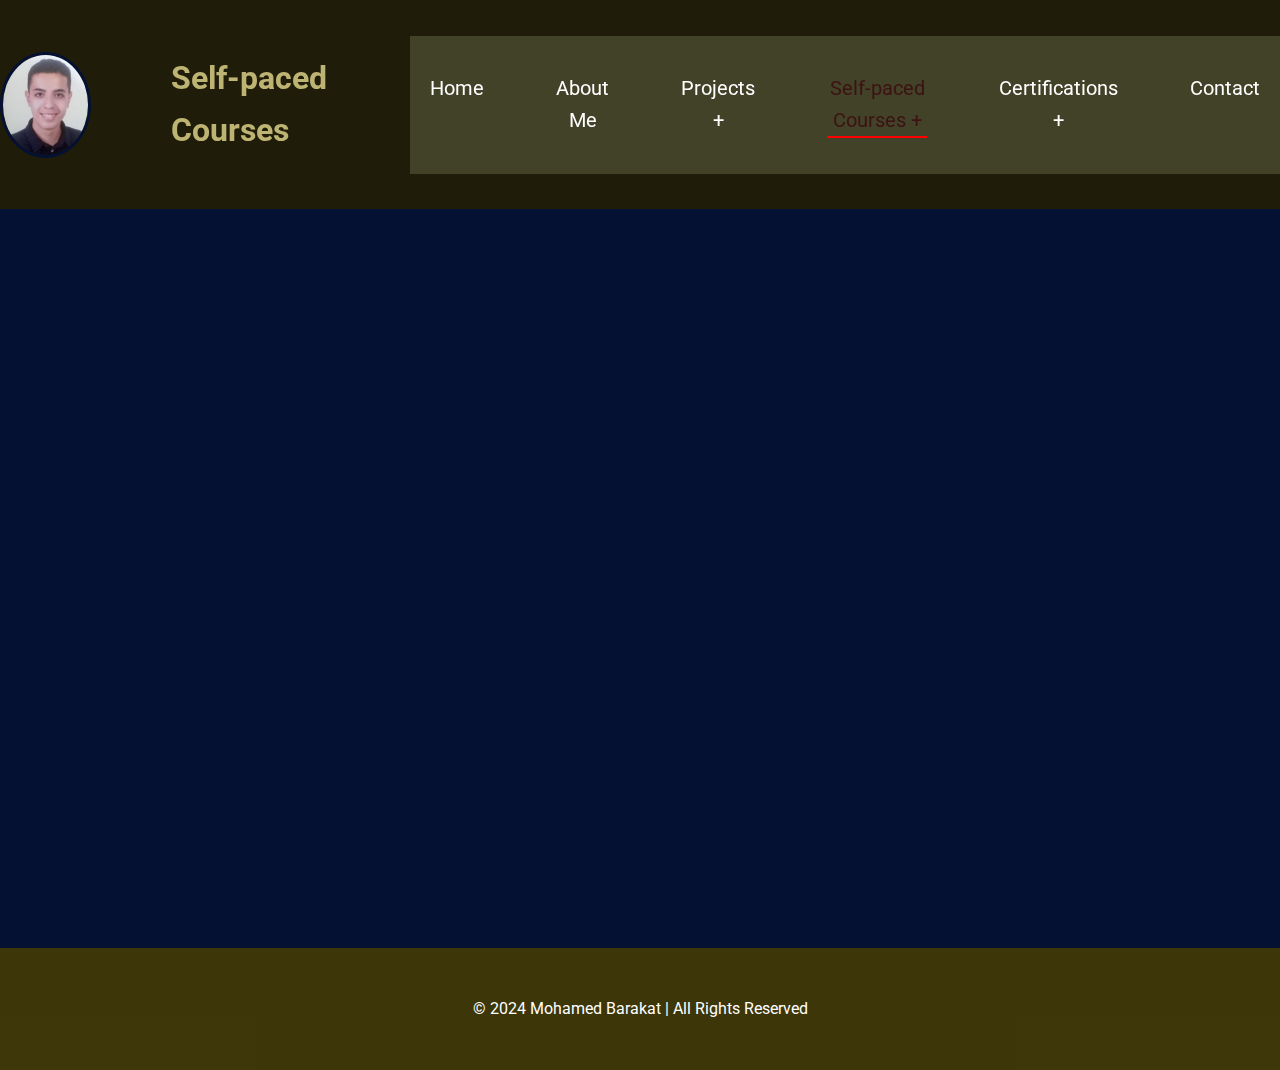
<file: sections/courses.html>
<!DOCTYPE html>
<html lang="en">
<head>
  <meta charset="UTF-8">
  <meta name="viewport" content="width=device-width, initial-scale=1.0">
  <title>Courses - Mohamed Barakat</title>
  <link rel="stylesheet" href="../assets/css/style.css">
  <link rel="icon" href="../images/Mo.jpg" type="image/x-icon">
  <link href="https://fonts.googleapis.com/css2?family=Roboto:wght@400;700&display=swap" rel="stylesheet">
</head>
<body>
  <header>
    <img src="../images/Mo.jpg" alt="Mohamed Barakat" class="profile-image">
    <h1>Self-paced Courses</h1>
    <!-- RESPONSIVE NAVIGATION MENU -->
    <input type="checkbox" id="menu-bar">
    <label for="menu-bar">Menu</label>
      <nav class="navbar">
          <ul>
              <li><a href="../index.html">Home</a></li>
              <li><a href="about.html">About Me</a></li>
              <li><a href="projects.html">Projects +</a>
                  <ul>
                      <li><a href="projects.html#ai">Artificial Intelligence +</a>
                            <ul>
                              <li><a href="projects.html#ai#p1">Project #01</a></li>
                              <li><a href="projects.html#ai#p2">Project #02</a></li>
                              <li><a href="projects.html#ai#p3">Project #03</a></li>
                          </ul>
                      </li>
                      <li><a href="projects.html#cs">Cybersecurity +</a>
                          <ul>
                              <li><a href="projects.html#cs#p1">Project #01</a></li>
                              <li><a href="projects.html#cs#p2">Project #02</a></li>
                              <li><a href="projects.html#cs#p3">Project #03</a></li>
                          </ul>
                      </li>
                      <li><a href="projects.html#gm">Gaming +</a>
                          <ul>
                              <li><a href="projects.html#gm#p1">Project #04</a></li>
                              <li><a href="projects.html#gm#p2">Project #05</a></li>
                              <li><a href="projects.html#gm#p3">Project #06</a></li>
                          </ul>
                      </li>
                      <li><a href="projects.html#mp">Mobile Apps +</a>
                          <ul>
                              <li><a href="projects.html#mp#p1">Project #07</a></li>
                              <li><a href="projects.html#mp#p2">Project #08</a></li>
                              <li><a href="projects.html#mp#p3">Project #09</a></li>
                          </ul>
                      </li>
                      <li><a href="projects.html#da">Desktop Apps +</a>
                          <ul>
                              <li><a href="projects.html#da#p1">Project #10</a></li>
                              <li><a href="projects.html#da#p2">Project #11</a></li>
                              <li><a href="projects.html#da#p3">Project #12</a></li>
                          </ul>
                      </li>
                  </ul>
              </li>
              <li><a href="courses.html">Self-paced Courses +</a>
                  <ul>
                    <li><a href="courses.html#yt">YouTube +</a>
                      <ul>
                        <li><a href="courses.html#yt#c1">Course #01</a></li>
                        <li><a href="courses.html#yt#c2">Course #02</a></li>
                        <li><a href="courses.html#yt#c3">Course #03</a></li>
                      </ul>
                    </li>
                    <li><a href="courses.html#pa">ProgrammingAdvices +</a>
                      <ul>
                        <li><a href="courses.html#pa#c1">Course #04</a></li>
                        <li><a href="courses.html#pa#c2">Course #05</a></li>
                        <li><a href="courses.html#pa#c3">Course #06</a></li>
                      </ul>
                    </li>
                    <li><a href="courses.html#gl">Great Learning +</a>
                      <ul>
                        <li><a href="courses.html#gl#c1">Course #07</a></li>
                        <li><a href="courses.html#gl#c2">Course #08</a></li>
                        <li><a href="courses.html#gl#c3">Course #09</a></li>
                      </ul>
                    </li>
                    <li><a href="courses.html#ed">Edraak +</a>
                      <ul>
                        <li><a href="courses.html#ed#c1">Course #10</a></li>
                        <li><a href="courses.html#ed#c2">Course #11</a></li>
                        <li><a href="courses.html#ed#c3">Course #12</a></li>
                      </ul>
                    </li>
                  </ul>
                </li>
                <li><a href="certifications.html">Certifications +</a>
                  <ul>
                    <li><a href="certifications.html#pa">ProgrammingAdvices +</a>
                      <ul>
                        <li><a href="certifications.html#pa#t1">Cert #01</a></li>
                        <li><a href="certifications.html#pa#t2">Cert #02</a></li>
                        <li><a href="certifications.html#pa#t3">Cert #03</a></li>
                        <li><a href="certifications.html#pa#t4">Cert #04</a></li>
                        <li><a href="certifications.html#pa#t5">Cert #05</a></li>
                      </ul>
                    </li>
                    <li><a href="certifications.html#gl">Great Learning +</a>
                      <ul>
                        <li><a href="certifications.html#gl#t1">Cert #06</a></li>
                        <li><a href="certifications.html#gl#t2">Cert #07</a></li>
                      </ul>
                    </li>
                    <li><a href="sections/certifications.html#pa">Edraak +</a>
                      <ul>
                        <li><a href="certifications.html#ed#t1">Cert #08</a></li>
                        <li><a href="certifications.html#ed#t2">Cert #09</a></li>
                        <li><a href="certifications.html#ed#t3">Cert #10</a></li>
                        <li><a href="certifications.html#ed#t4">Cert #11</a></li>
                        <li><a href="certifications.html#ed#t5">Cert #12</a></li>
                        <li><a href="certifications.html#ed#t6">Cert #13</a></li>
                        <li><a href="certifications.html#ed#t7">Cert #14</a></li>
                      </ul>
                    </li>
                  </ul>
              </li>
              <li><a href="contact.html">Contact</a></li>
          </ul>
      </nav>
  </header>
  <main>

  </main>
  <footer>
    <p>&copy; 2024 Mohamed Barakat | All Rights Reserved</p>
  </footer>
  <script src="../assets/js/script.js"></script>
</body>
</html>
</file>
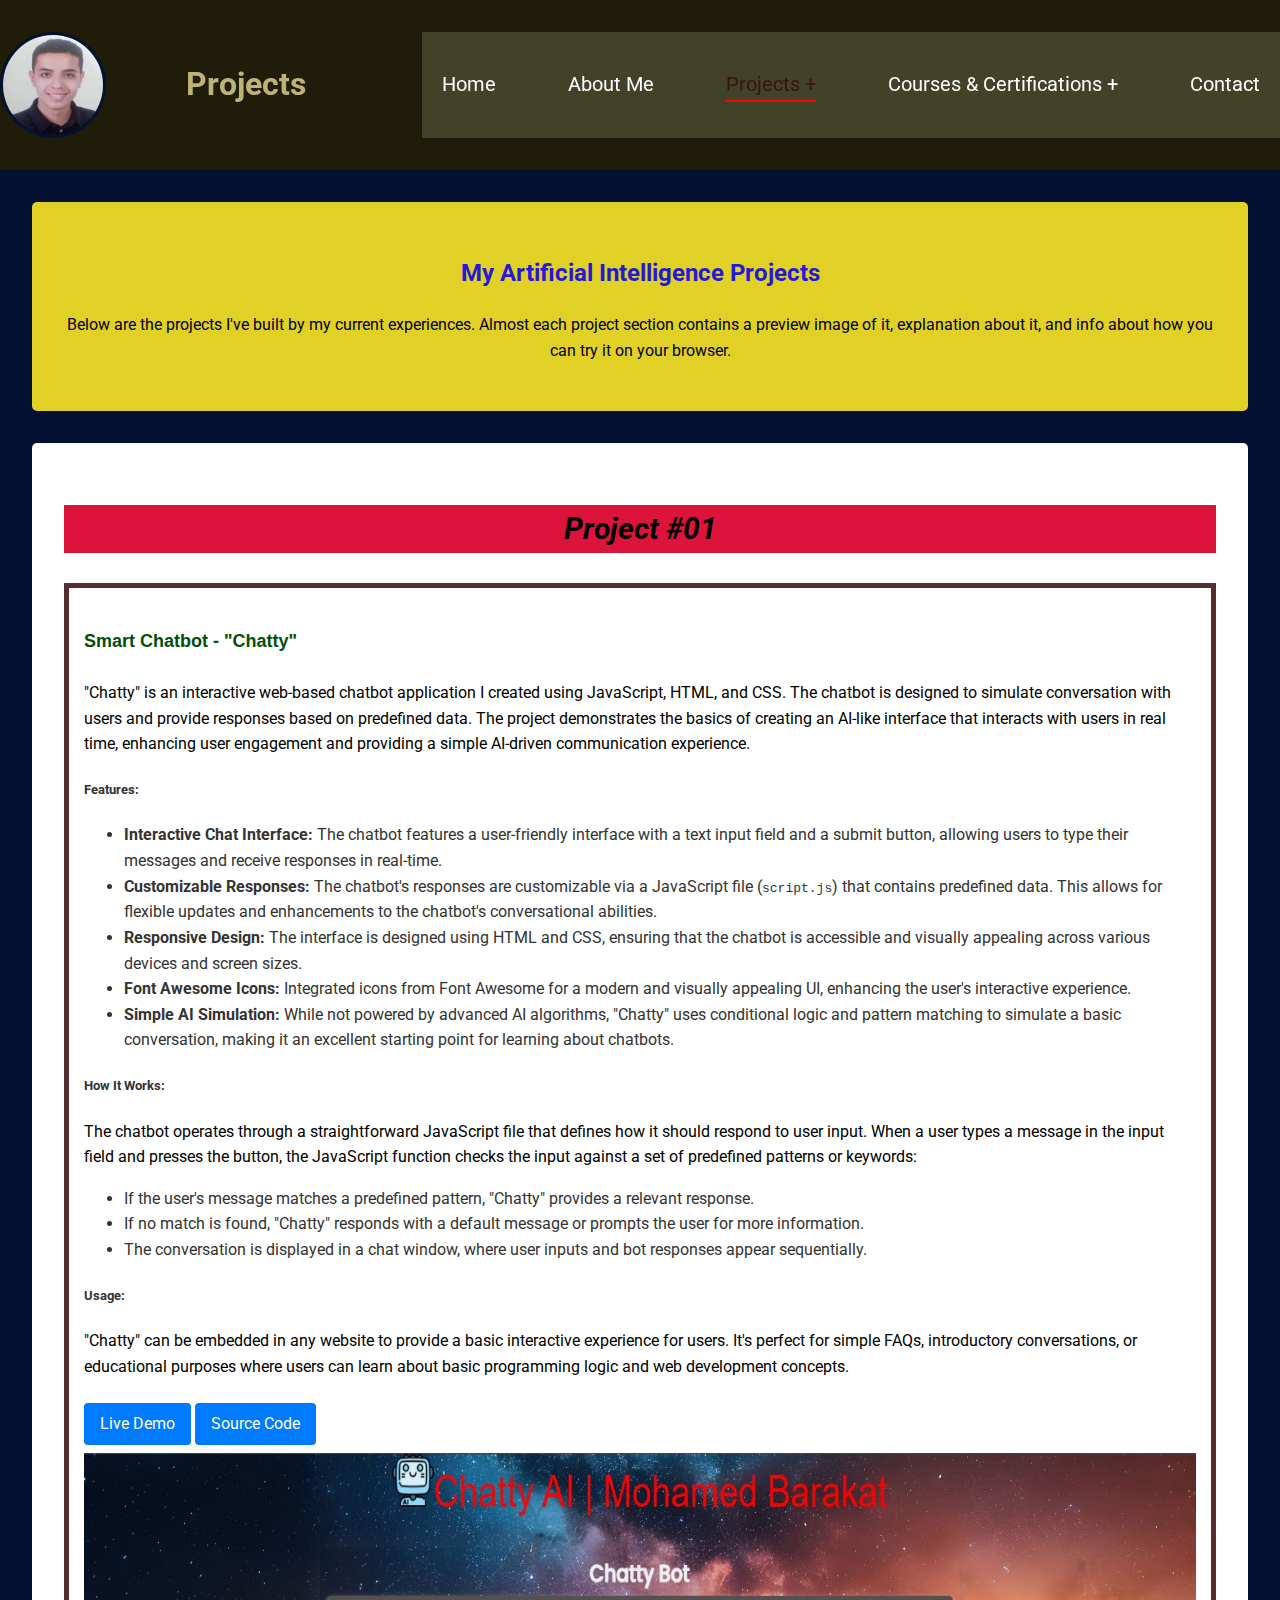
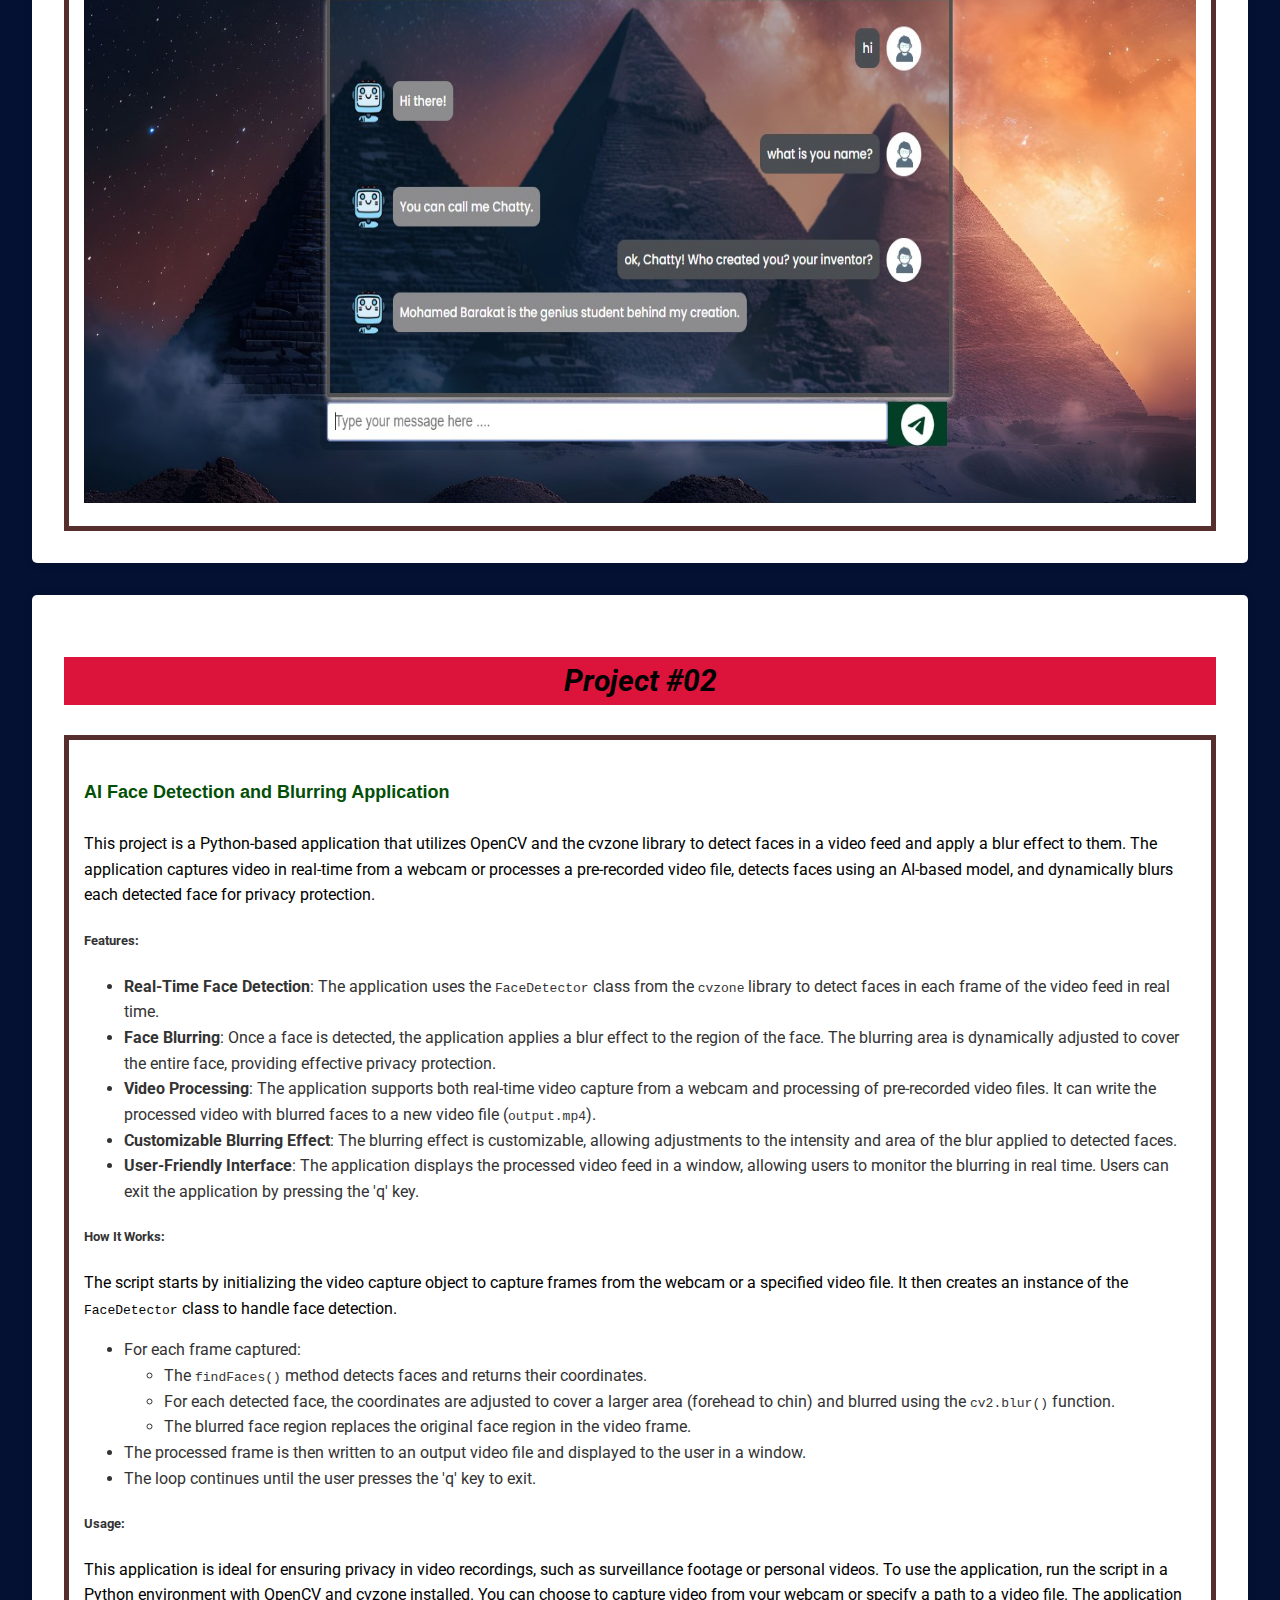
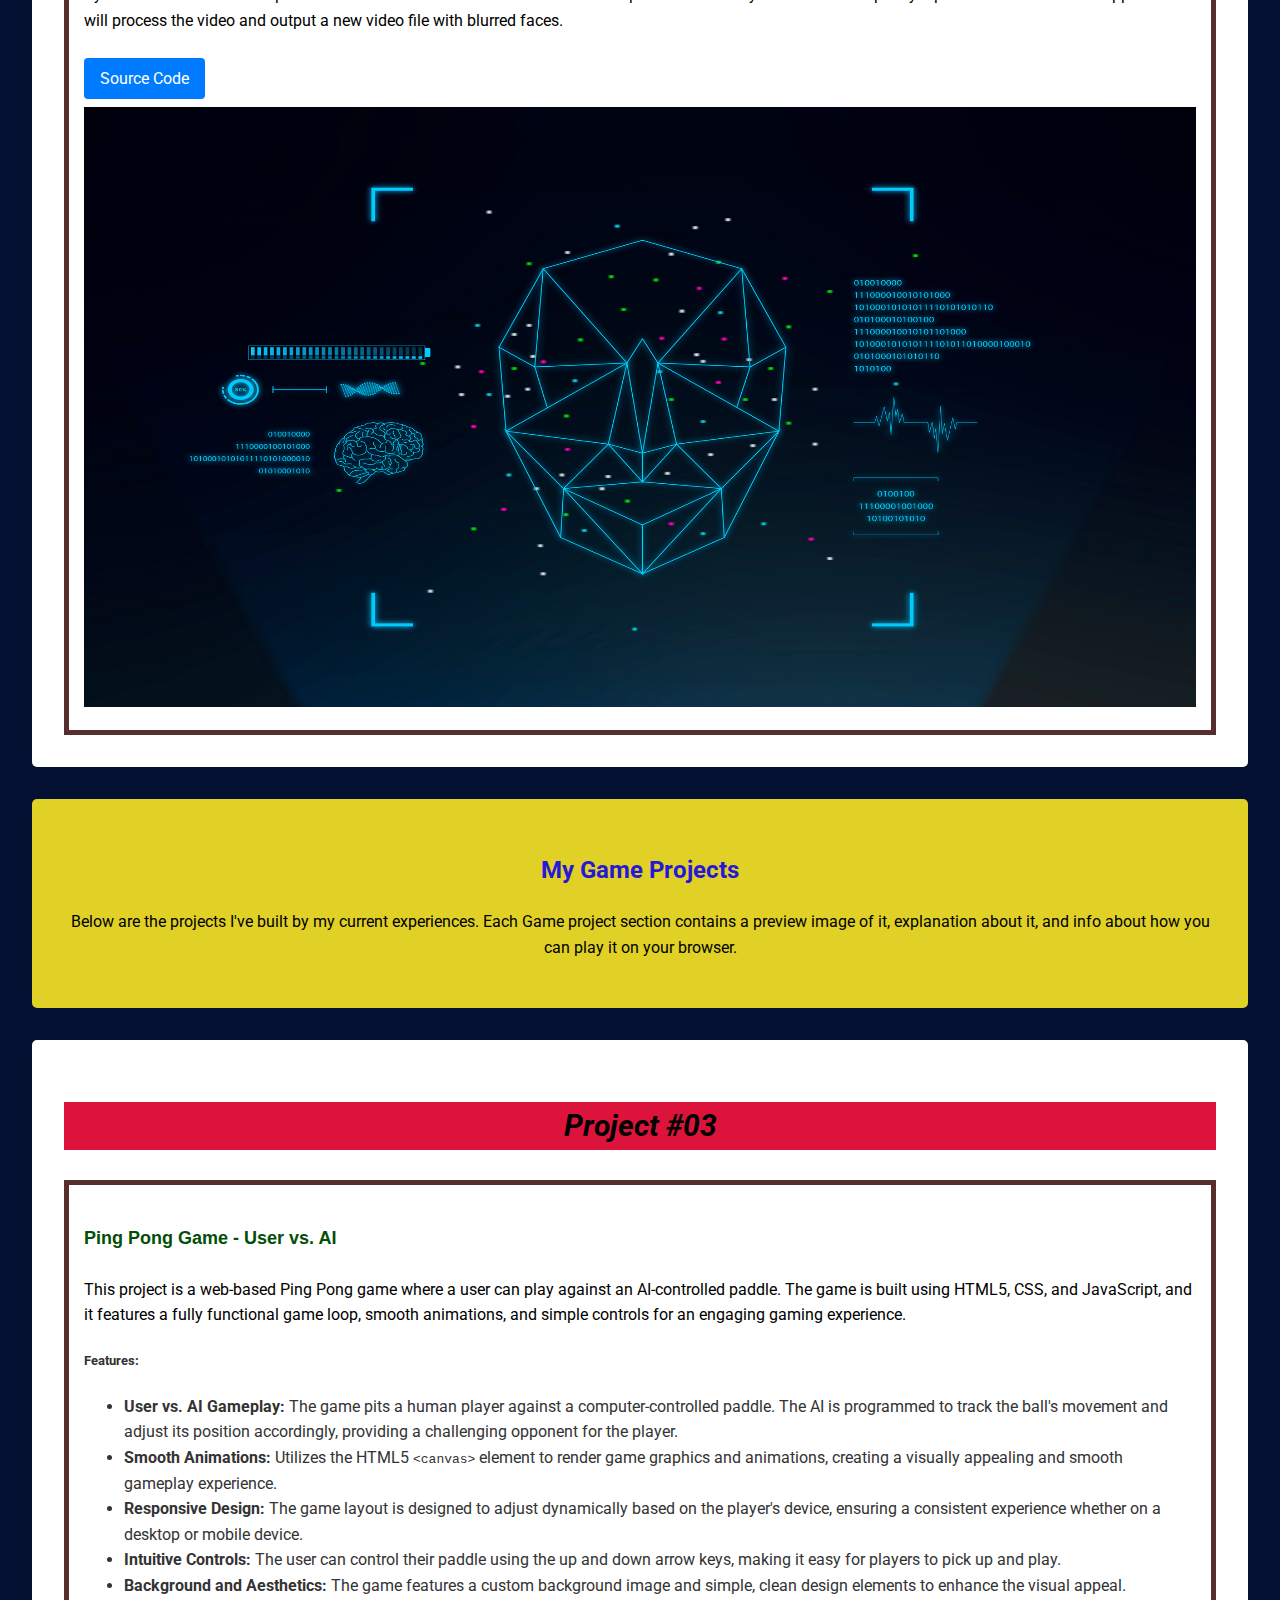
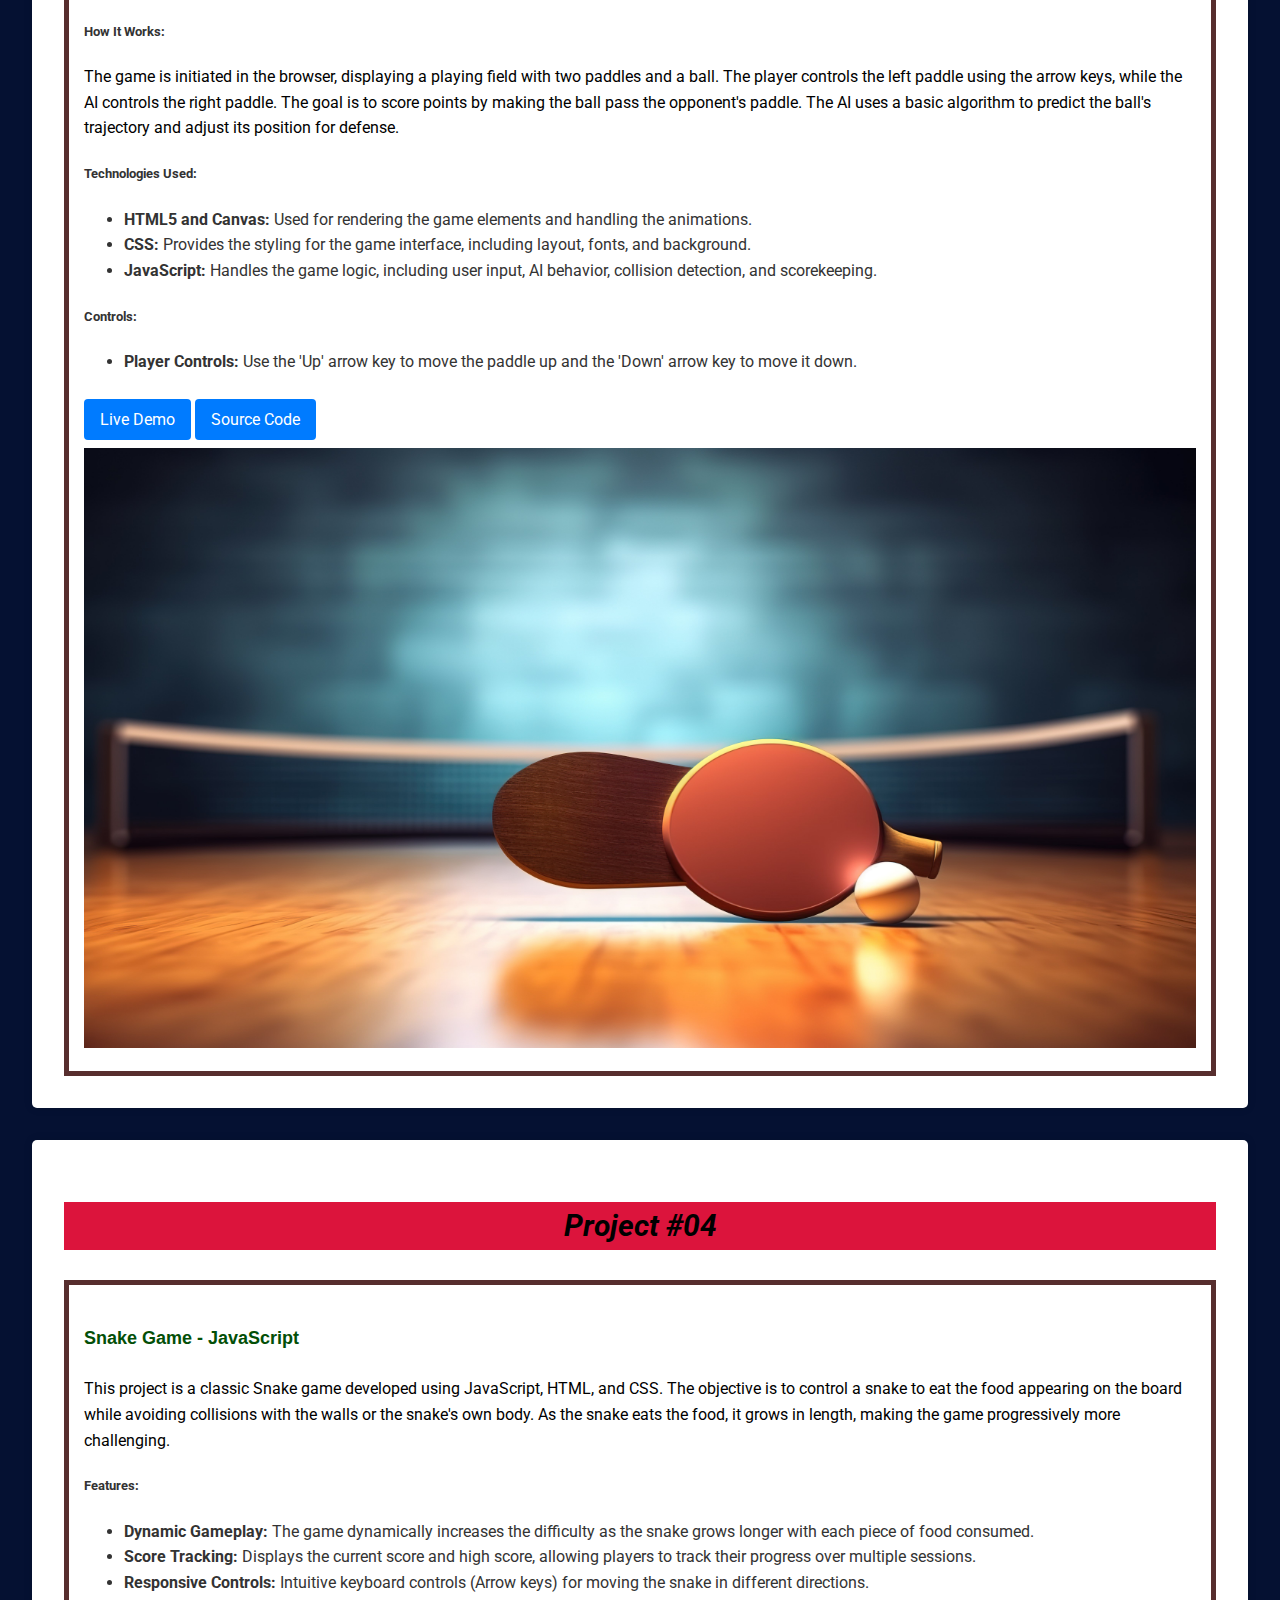
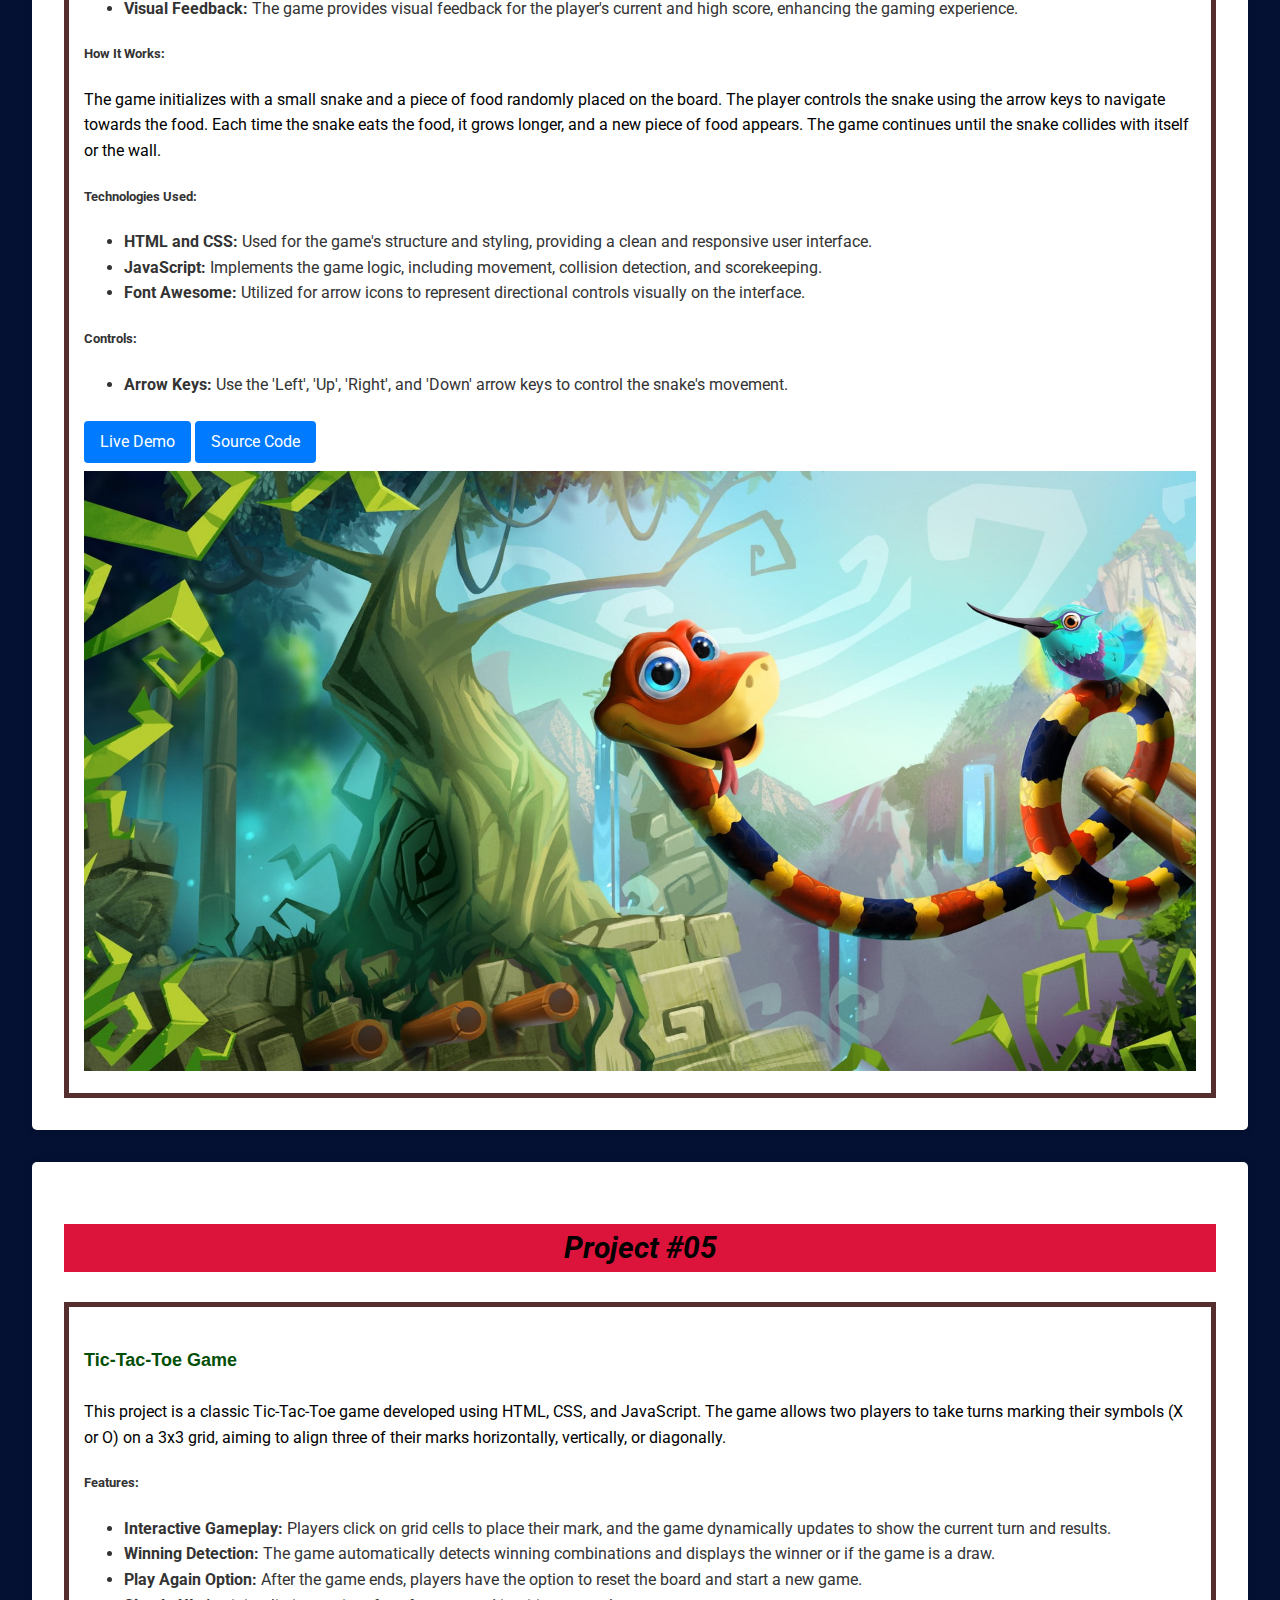
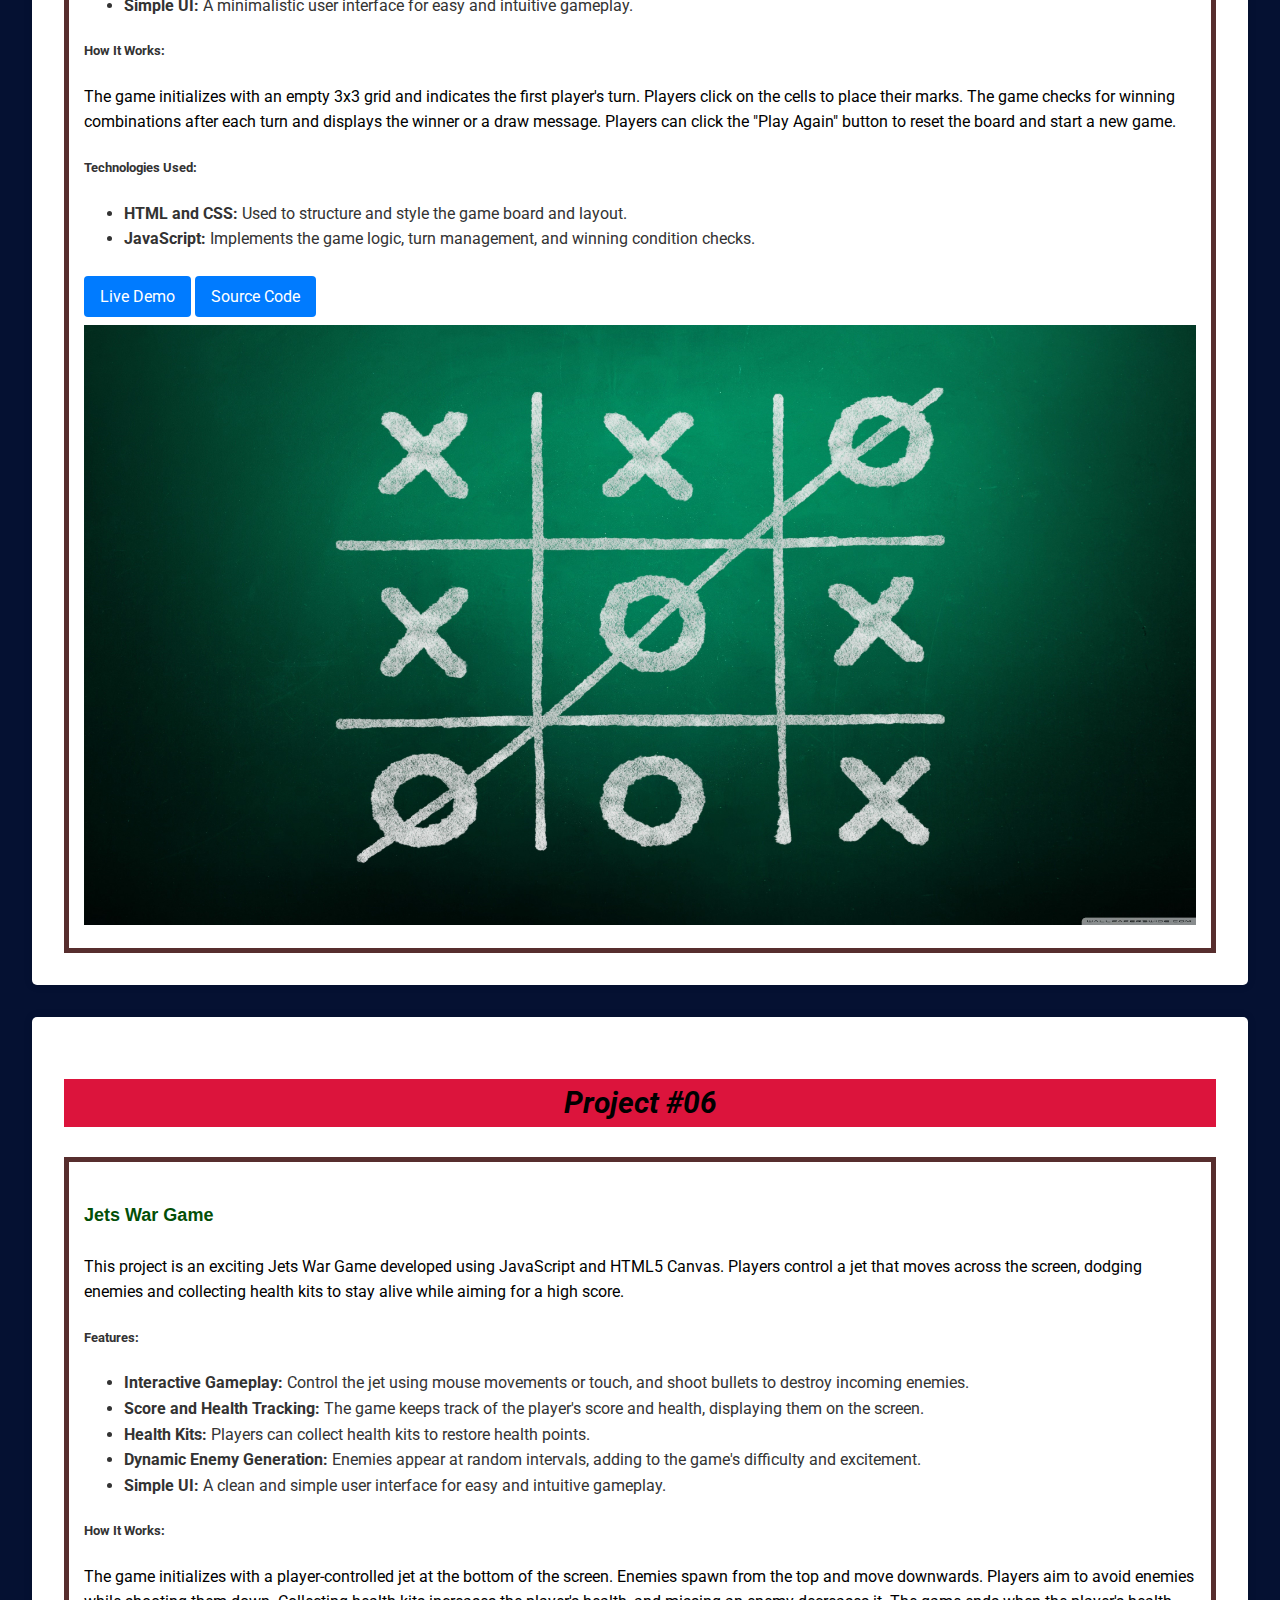
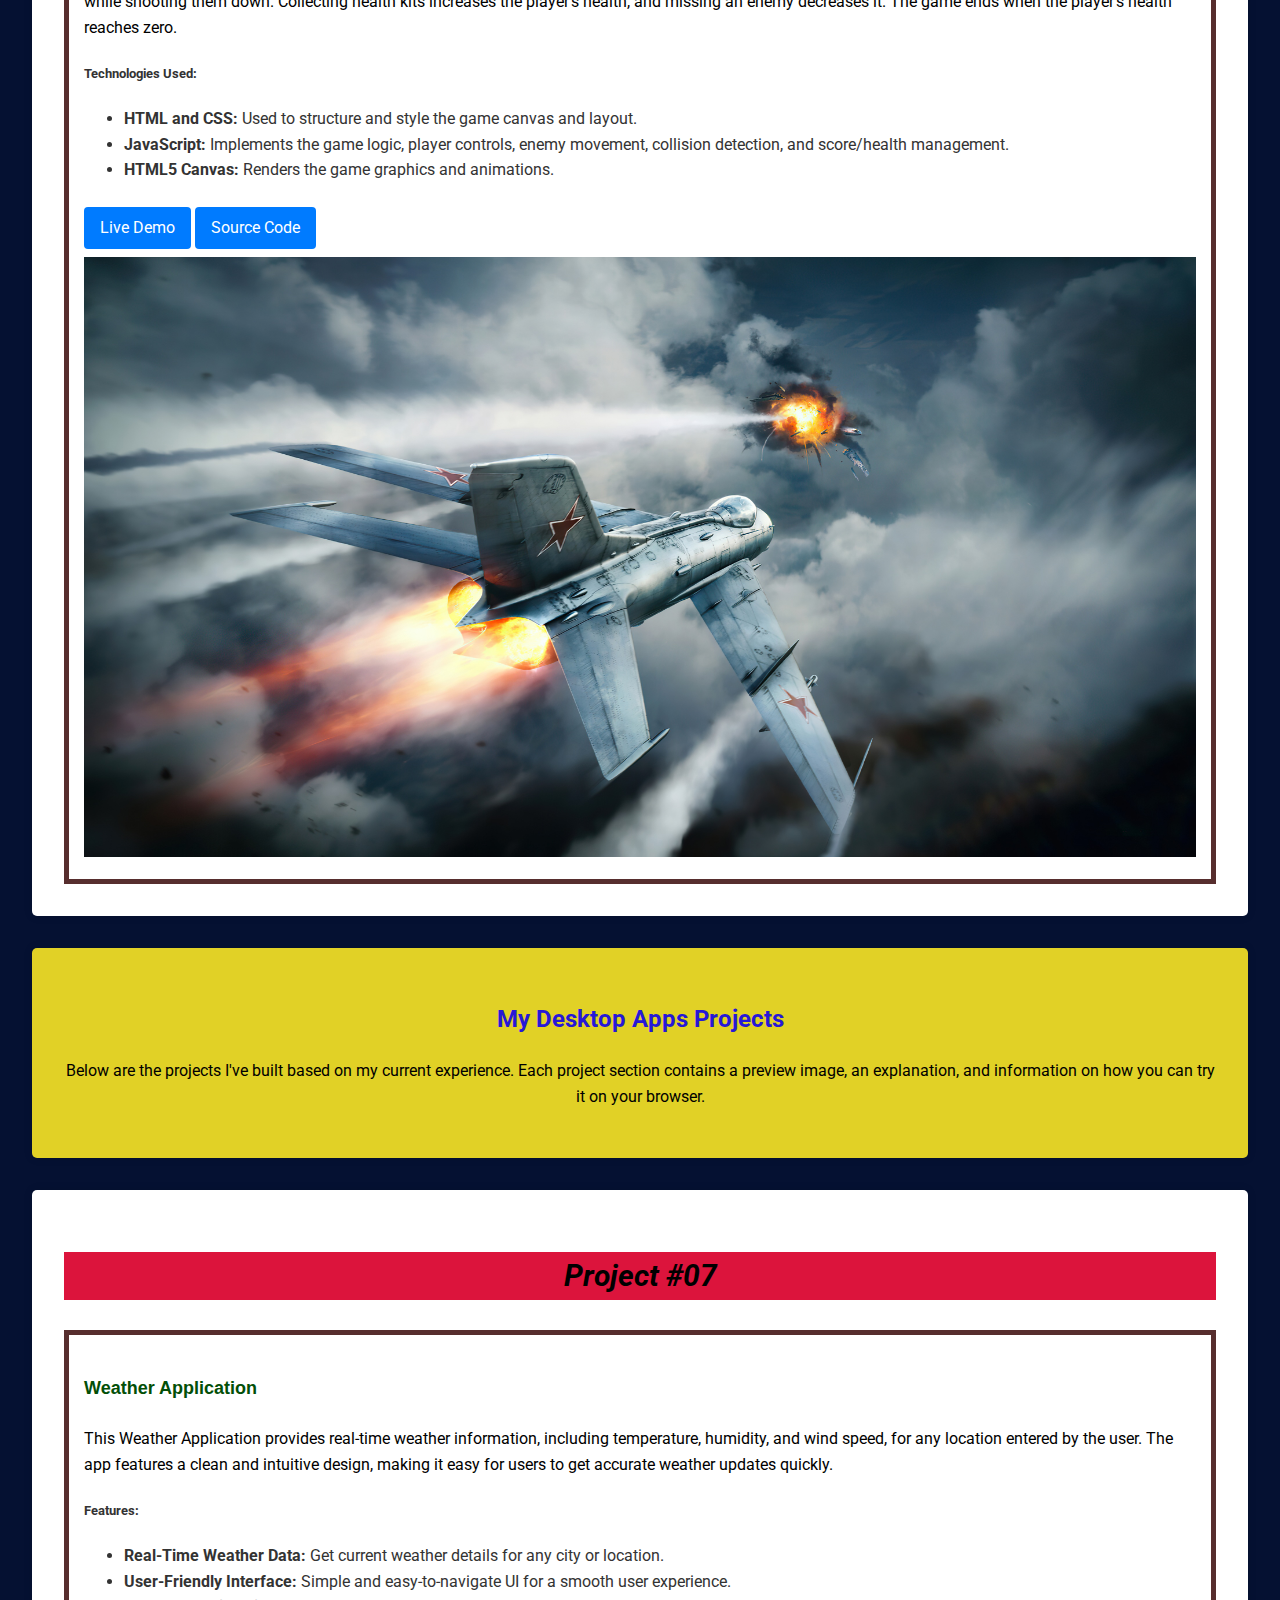
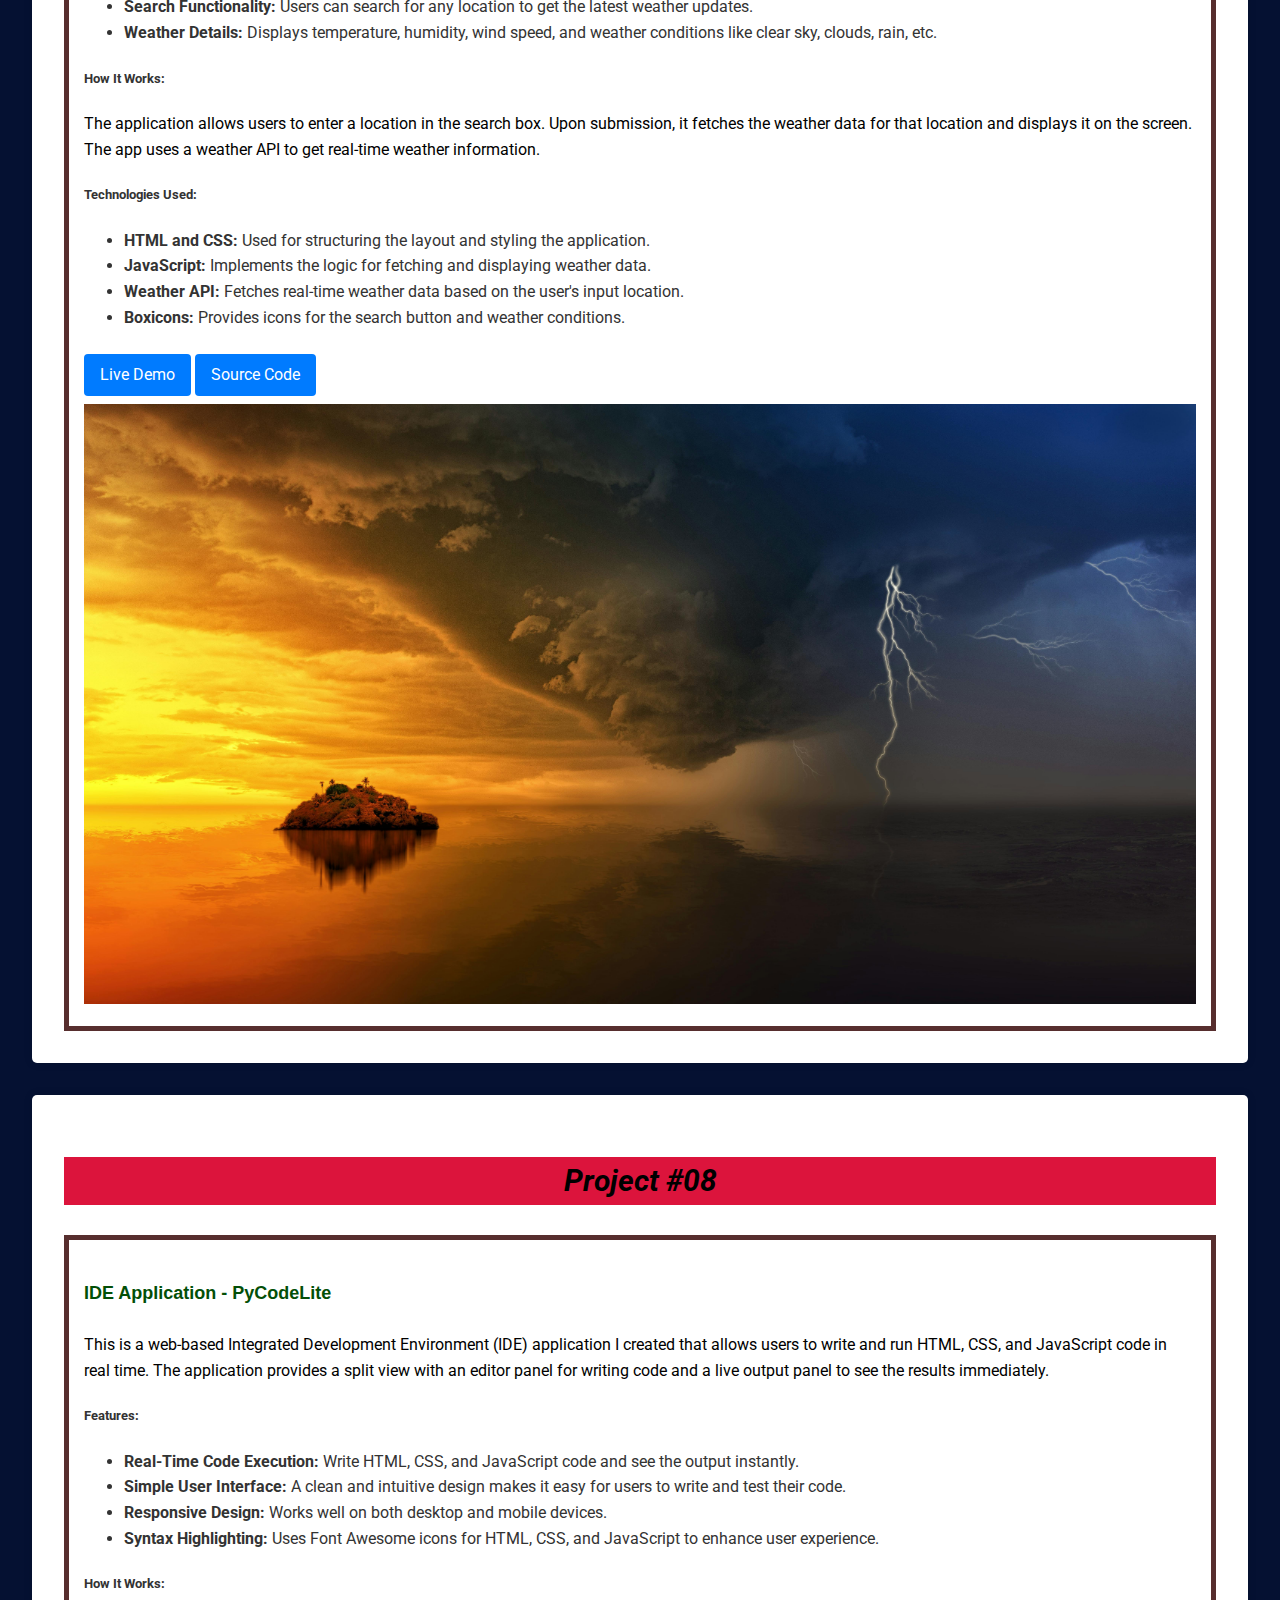
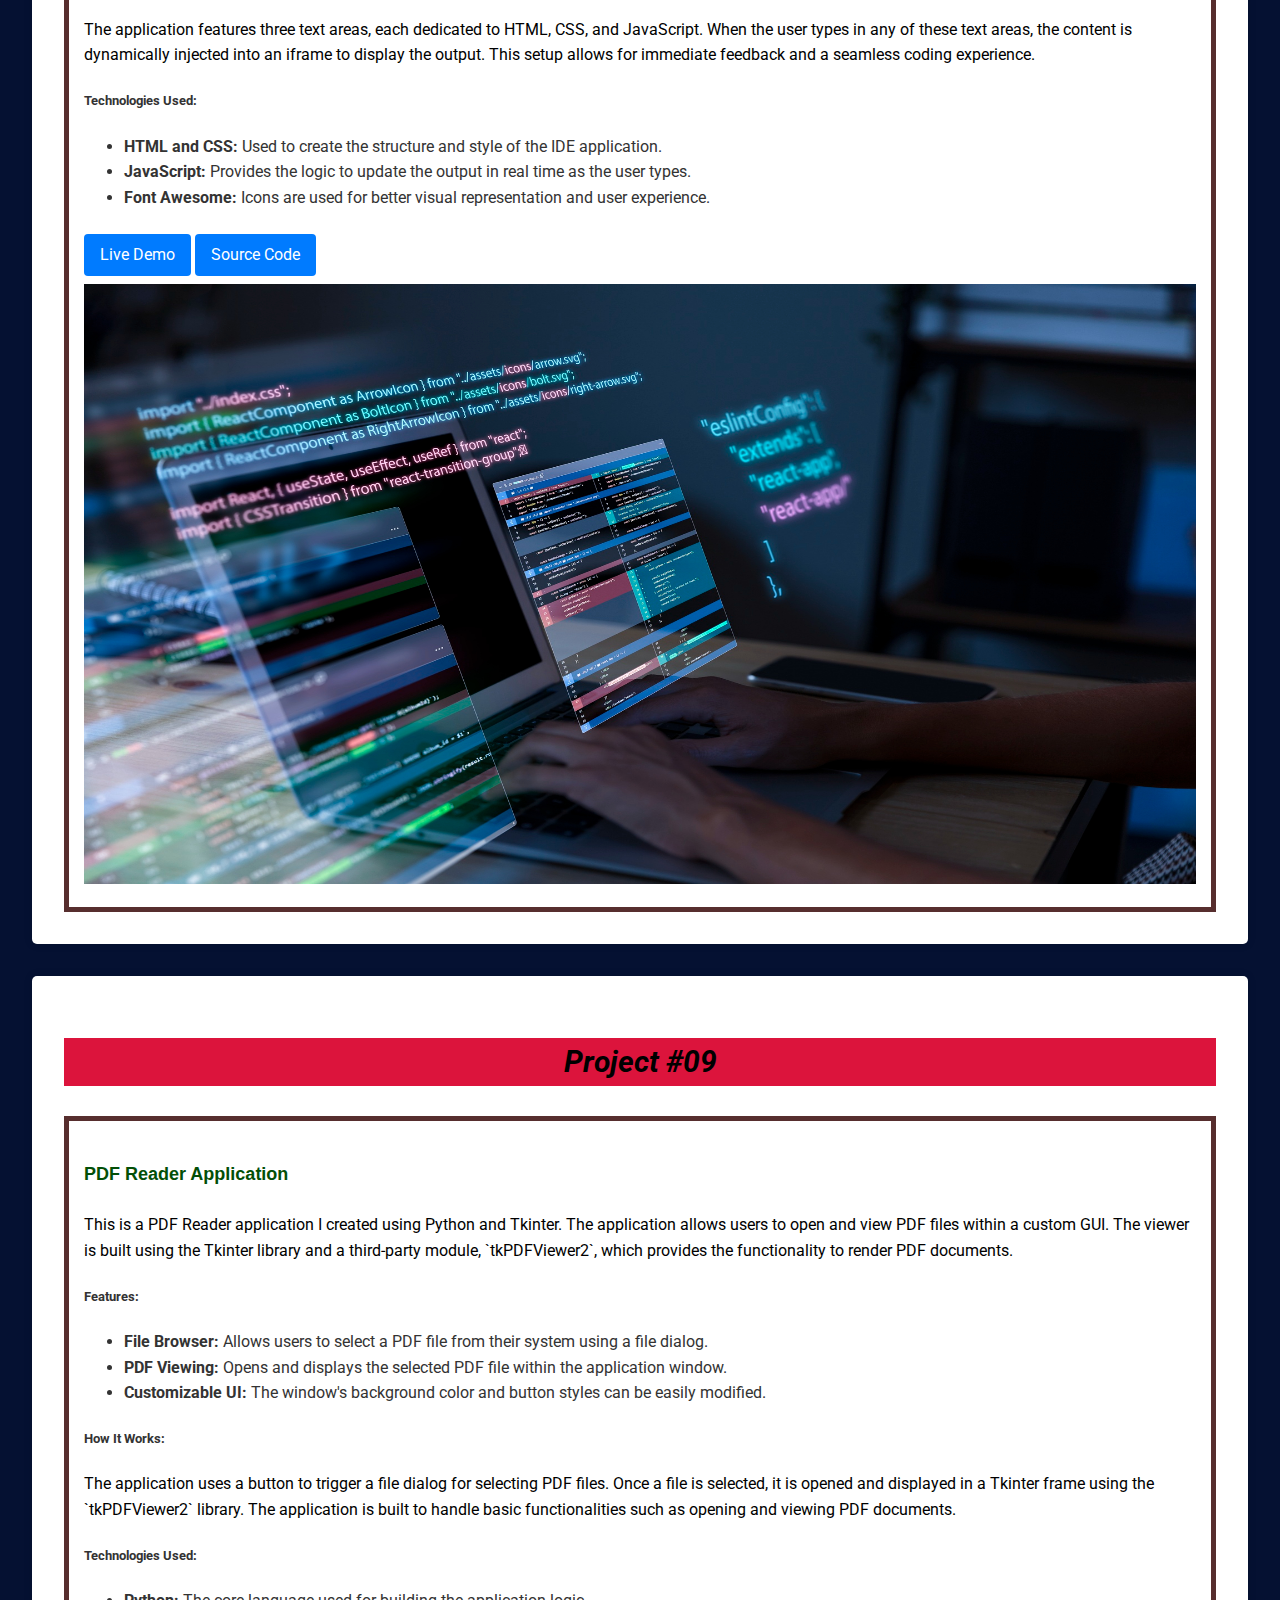
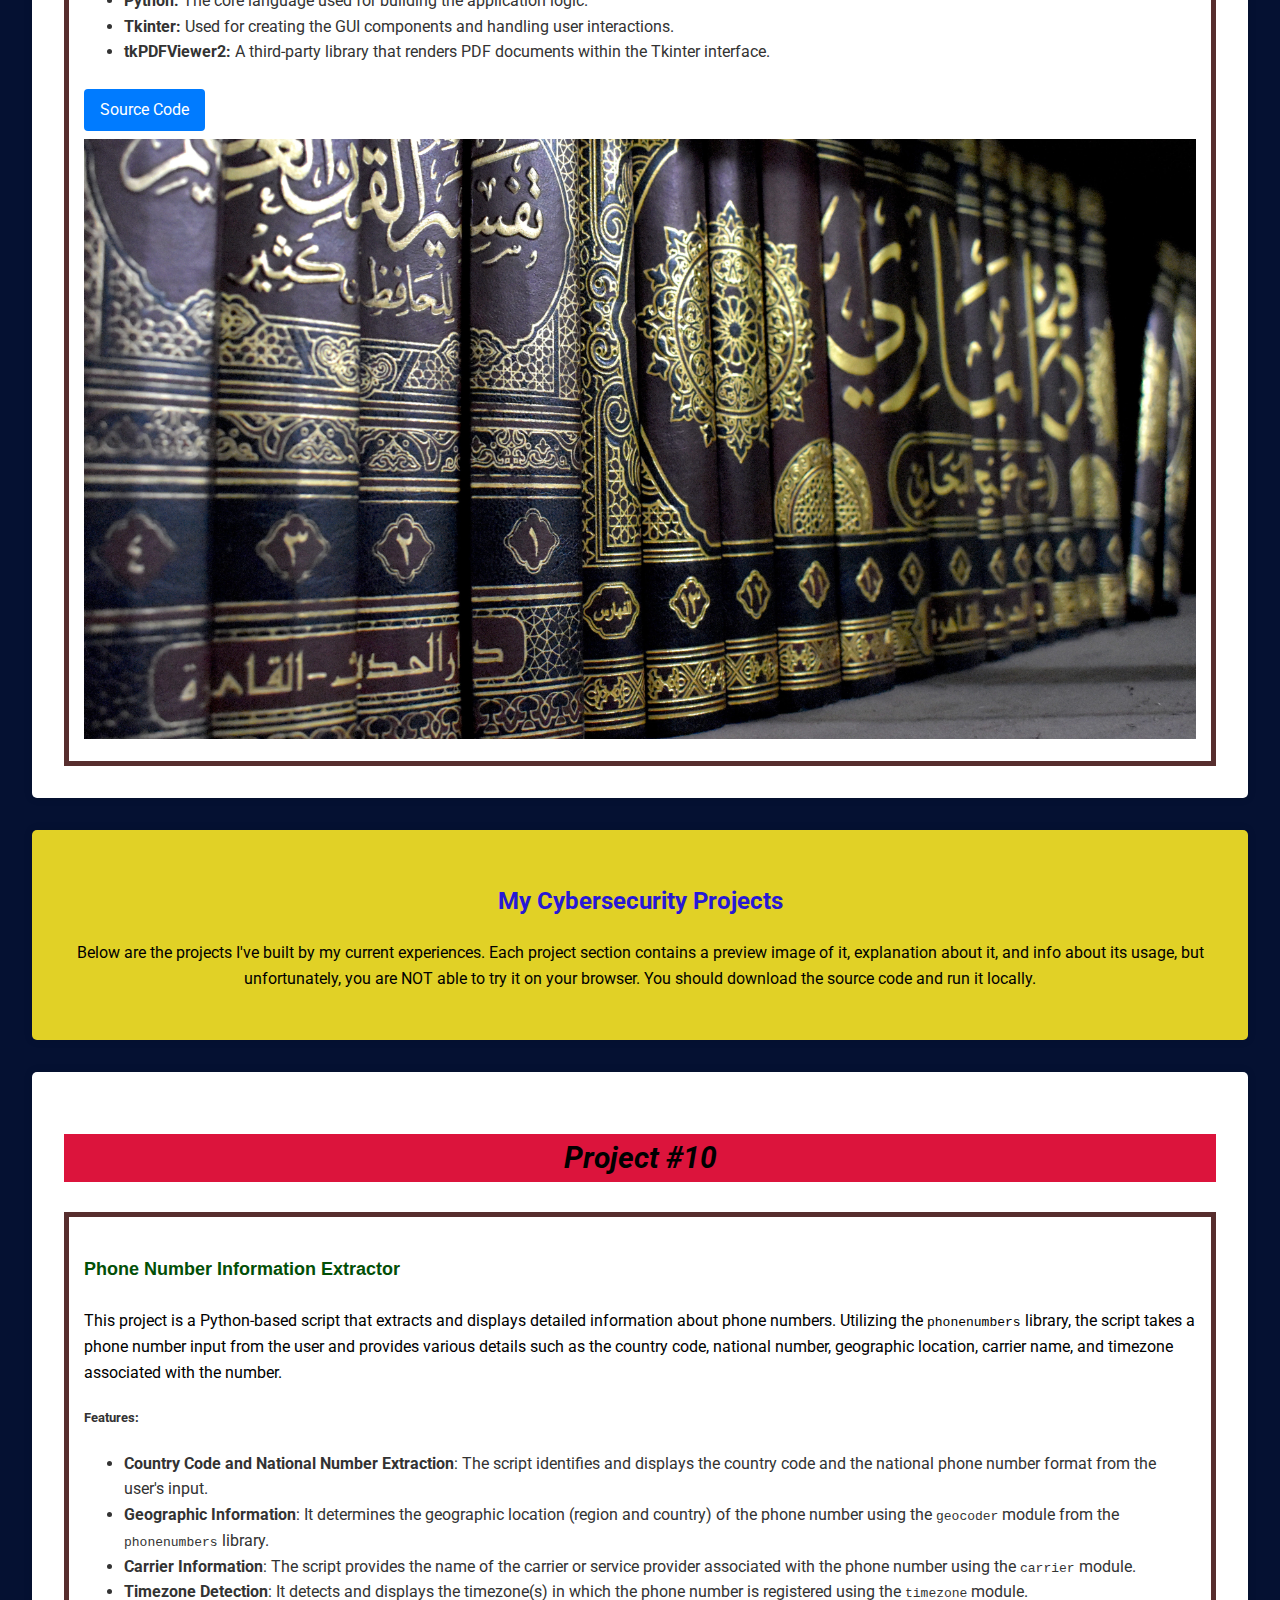
<file: sections/projects.html>
<!DOCTYPE html>
<html lang="en">
<head>
  <meta charset="UTF-8">
  <meta name="viewport" content="width=device-width, initial-scale=1.0">
  <title>Projects - Mohamed Barakat</title>
  <link rel="stylesheet" href="../assets/css/style.css">
  <link rel="icon" href="../images/Mo.jpg" type="image/x-icon">
  <link href="https://fonts.googleapis.com/css2?family=Roboto:wght@400;700&display=swap" rel="stylesheet">
  
  <style>
    nav ul li a:hover {
      color: rgb(61, 18, 18) !important;
    }
    
    nav ul li a.active {
      color: rgb(61, 18, 18) !important;
    }
    
    .project {
      border: 5px solid #572e2e;
      padding: 15px;
    }

    .sub-headers h3 {
      text-align: center;
      background-color: crimson;
      font-size: 30px;
      color: black;
      font-style: italic;
    }

    .sub-headers p {
      color: black;
    }
    
  </style>
</head>
<body>
  <header>
    <img src="../images/Mo.jpg" alt="Mohamed Barakat" class="profile-image">
    <h1>Projects</h1>

    <!-- RESPONSIVE NAVIGATION MENU -->
    <input type="checkbox" id="menu-bar">
    <label for="menu-bar">Menu</label>
    <nav class="navbar">
      <ul>
        <li><a href="../index.html">Home</a></li>
        <li><a href="about.html">About Me</a></li>
        <li><a href="projects.html">Projects +</a>
          <ul>
            <li><a href="#ai-projects">Artificial Intelligence +</a>
              <ul>
                <li><a href="#project1">Project #01</a></li>
                <li><a href="#project2">Project #02</a></li>
              </ul>
            </li>
            <li><a href="#games">Gaming +</a>
              <ul>
                <li><a href="#project3">Project #03</a></li>
                <li><a href="#project4">Project #04</a></li>
                <li><a href="#project5">Project #05</a></li>
                <li><a href="#project6">Project #06</a></li>
              </ul>
            </li>
            <li><a href="#desktop-apps">Desktop Apps +</a>
              <ul>
                <li><a href="#project7">Project #07</a></li>
                <li><a href="#project8">Project #08</a></li>
                <li><a href="#project9">Project #09</a></li>
              </ul>
            </li>
            <li><a href="#cybersecurity">Cybersecurity +</a>
              <ul>
                <li><a href="#project10">Project #10</a></li>
                <li><a href="#project11">Project #11</a></li>
                <li><a href="#project12">Project #12</a></li>
              </ul>
            </li>
            <li><a href="#mobile-apps">Mobile Apps +</a>
              <ul>
                <li><a href="#project13">Project #13</a></li>
                <li><a href="#project14">Project #14</a></li>
              </ul>
            </li>
          </ul>
        </li>
        <li><a href="certifications.html">Courses & Certifications +</a>
          <ul>
            <li><a href="certifications.html#pa">ProgrammingAdvices +</a>
              <ul>
                <li><a href="certifications.html#coursecert1">Course / Cert #01</a></li>
                <li><a href="certifications.html#coursecert2">Course / Cert #02</a></li>
                <li><a href="certifications.html#coursecert3">Course / Cert #03</a></li>
                <li><a href="certifications.html#coursecert4">Course / Cert #04</a></li>
                <li><a href="certifications.html#coursecert5">Course / Cert #05</a></li>
                <li><a href="certifications.html#coursecert6">Course / Cert #06</a></li>
              </ul>
            </li>
            <li><a href="certifications.html#gl">Great Learning +</a>
              <ul>
                <li><a href="certifications.html#coursecert7">Course / Cert #07</a></li>
                <li><a href="certifications.html#coursecert8">Course / Cert #08</a></li>
              </ul>
            </li>
            <li><a href="certifications.html#ed">Edraak +</a>
              <ul>
                <li><a href="certifications.html#coursecert9">Course / Cert #09</a></li>
                <li><a href="certifications.html#coursecert10">Course / Cert #10</a></li>
                <li><a href="certifications.html#coursecert11">Course / Cert #11</a></li>
                <li><a href="certifications.html#coursecert12">Course / Cert #12</a></li>
                <li><a href="certifications.html#coursecert13">Course / Cert #13</a></li>
                <li><a href="certifications.html#coursecert14">Course / Cert #14</a></li>
              </ul>
            </li>
            <li><a href="certifications.html#other">Other Courses</a>
          </ul>
        </li>
        <li><a href="contact.html">Contact</a></li>
      </ul>
    </nav>
  </header>

  <main>
    <section id="cert-intro" class="sub-headers">
      <h2 id="ai-projects"> My Artificial Intelligence Projects </h2>
        <p>Below are the projects I've built by my current experiences. Almost each project section contains a preview image of it, explanation about it, and info about how you can try it on your browser.</p>
    </section>
    
    <section id="projects" class="sub-headers">
      <h3 id="project1">Project #01</h3>
      <div class="project">
        <h4>Smart Chatbot - "Chatty"</h4>
        <p>"Chatty" is an interactive web-based chatbot application I created using JavaScript, HTML, and CSS. The chatbot is designed to simulate conversation with users and provide responses based on predefined data. The project demonstrates the basics of creating an AI-like interface that interacts with users in real time, enhancing user engagement and providing a simple AI-driven communication experience.</p>
    
        <h5>Features:</h5>
        <ul>
          <li><strong>Interactive Chat Interface:</strong> The chatbot features a user-friendly interface with a text input field and a submit button, allowing users to type their messages and receive responses in real-time.</li>
          <li><strong>Customizable Responses:</strong> The chatbot's responses are customizable via a JavaScript file (<code>script.js</code>) that contains predefined data. This allows for flexible updates and enhancements to the chatbot's conversational abilities.</li>
          <li><strong>Responsive Design:</strong> The interface is designed using HTML and CSS, ensuring that the chatbot is accessible and visually appealing across various devices and screen sizes.</li>
          <li><strong>Font Awesome Icons:</strong> Integrated icons from Font Awesome for a modern and visually appealing UI, enhancing the user's interactive experience.</li>
          <li><strong>Simple AI Simulation:</strong> While not powered by advanced AI algorithms, "Chatty" uses conditional logic and pattern matching to simulate a basic conversation, making it an excellent starting point for learning about chatbots.</li>
        </ul>
    
        <h5>How It Works:</h5>
        <p>
          The chatbot operates through a straightforward JavaScript file that defines how it should respond to user input. When a user types a message in the input field and presses the button, the JavaScript function checks the input against a set of predefined patterns or keywords:
        </p>
        <ul>
          <li>If the user's message matches a predefined pattern, "Chatty" provides a relevant response.</li>
          <li>If no match is found, "Chatty" responds with a default message or prompts the user for more information.</li>
          <li>The conversation is displayed in a chat window, where user inputs and bot responses appear sequentially.</li>
        </ul>
    
        <h5>Usage:</h5>
        <p>
          "Chatty" can be embedded in any website to provide a basic interactive experience for users. It's perfect for simple FAQs, introductory conversations, or educational purposes where users can learn about basic programming logic and web development concepts.
        </p>
    
        <!-- Live Demo Button -->
        <a href="https://mohamed-barakatts.github.io/web-chatty-ai/" target="_blank" class="button">Live Demo</a>
        
        <!-- Source Code Button -->
        <a href="https://github.com/Mohamed-Barakatts/web-chatty-ai" target="_blank" class="button">Source Code</a>
        
        <!-- Image Preview -->
        <img src="../images/pro100.jpg" alt="Smart Chatbot 'Chatty' Preview" class="project-image" width="100%" height="650">
      </div>
    </section>    
    
    <section id="projects" class="sub-headers">
      <h3 id="project2">Project #02</h3>
      <div class="project">
        <h4>AI Face Detection and Blurring Application</h4>
        <p>This project is a Python-based application that utilizes OpenCV and the cvzone library to detect faces in a video feed and apply a blur effect to them. The application captures video in real-time from a webcam or processes a pre-recorded video file, detects faces using an AI-based model, and dynamically blurs each detected face for privacy protection.</p>
    
        <h5>Features:</h5>
        <ul>
          <li><strong>Real-Time Face Detection</strong>: The application uses the <code>FaceDetector</code> class from the <code>cvzone</code> library to detect faces in each frame of the video feed in real time.</li>
          <li><strong>Face Blurring</strong>: Once a face is detected, the application applies a blur effect to the region of the face. The blurring area is dynamically adjusted to cover the entire face, providing effective privacy protection.</li>
          <li><strong>Video Processing</strong>: The application supports both real-time video capture from a webcam and processing of pre-recorded video files. It can write the processed video with blurred faces to a new video file (<code>output.mp4</code>).</li>
          <li><strong>Customizable Blurring Effect</strong>: The blurring effect is customizable, allowing adjustments to the intensity and area of the blur applied to detected faces.</li>
          <li><strong>User-Friendly Interface</strong>: The application displays the processed video feed in a window, allowing users to monitor the blurring in real time. Users can exit the application by pressing the 'q' key.</li>
        </ul>
    
        <h5>How It Works:</h5>
        <p>
          The script starts by initializing the video capture object to capture frames from the webcam or a specified video file. It then creates an instance of the <code>FaceDetector</code> class to handle face detection. 
        </p>
        <ul>
          <li>For each frame captured:
            <ul>
              <li>The <code>findFaces()</code> method detects faces and returns their coordinates.</li>
              <li>For each detected face, the coordinates are adjusted to cover a larger area (forehead to chin) and blurred using the <code>cv2.blur()</code> function.</li>
              <li>The blurred face region replaces the original face region in the video frame.</li>
            </ul>
          </li>
          <li>The processed frame is then written to an output video file and displayed to the user in a window.</li>
          <li>The loop continues until the user presses the 'q' key to exit.</li>
        </ul>
    
        <h5>Usage:</h5>
        <p>
          This application is ideal for ensuring privacy in video recordings, such as surveillance footage or personal videos. To use the application, run the script in a Python environment with OpenCV and cvzone installed. You can choose to capture video from your webcam or specify a path to a video file. The application will process the video and output a new video file with blurred faces.
        </p>
        
        <!-- Live Demo Button -->
        <!-- <a href="https://mohamed-barakatts.github.io/Face-Blur-Application/" target="_blank" class="button">Live Demo</a> -->
        
        <!-- Source Code Button -->
        <a href="https://github.com/Mohamed-Barakatts/Face-Blur-Application" target="_blank" class="button">Source Code</a>
        
        <!-- Image Preview -->
        <img src="../images/pro3.jpg" alt="AI Face Detection and Blurring Application Preview" class="project-image" width="100%" height="600">
      </div>
    </section>    

    <section id="cert-intro" class="sub-headers">
      <h2 id="games"> My Game Projects </h2>
        <p>Below are the projects I've built by my current experiences. Each Game project section contains a preview image of it, explanation about it, and info about how you can play it on your browser.</p>
    </section>

    <section id="projects" class="sub-headers">
      <h3 id="project3">Project #03</h3>
      <div class="project">
        <h4>Ping Pong Game - User vs. AI</h4>
        <p>This project is a web-based Ping Pong game where a user can play against an AI-controlled paddle. The game is built using HTML5, CSS, and JavaScript, and it features a fully functional game loop, smooth animations, and simple controls for an engaging gaming experience.</p>
        
        <h5>Features:</h5>
        <ul>
          <li><strong>User vs. AI Gameplay:</strong> The game pits a human player against a computer-controlled paddle. The AI is programmed to track the ball's movement and adjust its position accordingly, providing a challenging opponent for the player.</li>
          <li><strong>Smooth Animations:</strong> Utilizes the HTML5 <code>&lt;canvas&gt;</code> element to render game graphics and animations, creating a visually appealing and smooth gameplay experience.</li>
          <li><strong>Responsive Design:</strong> The game layout is designed to adjust dynamically based on the player's device, ensuring a consistent experience whether on a desktop or mobile device.</li>
          <li><strong>Intuitive Controls:</strong> The user can control their paddle using the up and down arrow keys, making it easy for players to pick up and play.</li>
          <li><strong>Background and Aesthetics:</strong> The game features a custom background image and simple, clean design elements to enhance the visual appeal.</li>
        </ul>
        
        <h5>How It Works:</h5>
        <p>The game is initiated in the browser, displaying a playing field with two paddles and a ball. The player controls the left paddle using the arrow keys, while the AI controls the right paddle. The goal is to score points by making the ball pass the opponent's paddle. The AI uses a basic algorithm to predict the ball's trajectory and adjust its position for defense.</p>
        
        <h5>Technologies Used:</h5>
        <ul>
          <li><strong>HTML5 and Canvas:</strong> Used for rendering the game elements and handling the animations.</li>
          <li><strong>CSS:</strong> Provides the styling for the game interface, including layout, fonts, and background.</li>
          <li><strong>JavaScript:</strong> Handles the game logic, including user input, AI behavior, collision detection, and scorekeeping.</li>
        </ul>
        
        <h5>Controls:</h5>
        <ul>
          <li><strong>Player Controls:</strong> Use the 'Up' arrow key to move the paddle up and the 'Down' arrow key to move it down.</li>
        </ul>
        
        <!-- Live Demo Button -->
        <a href="https://mohamed-barakatts.github.io/Ping-Pong-Game/" target="_blank" class="button">Live Demo</a>
        
        <!-- Source Code Button -->
        <a href="https://github.com/Mohamed-Barakatts/Ping-Pong-Game" target="_blank" class="button">Source Code</a>
        
        <!-- Image Preview -->
        <img src="../images/pro2.jpg" alt="Ping Pong Game Preview" class="project-image" width="100%" height="600">
      </div>
    </section>    
    
    <section id="projects" class="sub-headers">
      <h3 id="project4">Project #04</h3>
      <div class="project">
        <h4>Snake Game - JavaScript</h4>
        <p>This project is a classic Snake game developed using JavaScript, HTML, and CSS. The objective is to control a snake to eat the food appearing on the board while avoiding collisions with the walls or the snake's own body. As the snake eats the food, it grows in length, making the game progressively more challenging.</p>
    
        <h5>Features:</h5>
        <ul>
          <li><strong>Dynamic Gameplay:</strong> The game dynamically increases the difficulty as the snake grows longer with each piece of food consumed.</li>
          <li><strong>Score Tracking:</strong> Displays the current score and high score, allowing players to track their progress over multiple sessions.</li>
          <li><strong>Responsive Controls:</strong> Intuitive keyboard controls (Arrow keys) for moving the snake in different directions.</li>
          <li><strong>Visual Feedback:</strong> The game provides visual feedback for the player's current and high score, enhancing the gaming experience.</li>
        </ul>
    
        <h5>How It Works:</h5>
        <p>The game initializes with a small snake and a piece of food randomly placed on the board. The player controls the snake using the arrow keys to navigate towards the food. Each time the snake eats the food, it grows longer, and a new piece of food appears. The game continues until the snake collides with itself or the wall.</p>
    
        <h5>Technologies Used:</h5>
        <ul>
          <li><strong>HTML and CSS:</strong> Used for the game's structure and styling, providing a clean and responsive user interface.</li>
          <li><strong>JavaScript:</strong> Implements the game logic, including movement, collision detection, and scorekeeping.</li>
          <li><strong>Font Awesome:</strong> Utilized for arrow icons to represent directional controls visually on the interface.</li>
        </ul>
    
        <h5>Controls:</h5>
        <ul>
          <li><strong>Arrow Keys:</strong> Use the 'Left', 'Up', 'Right', and 'Down' arrow keys to control the snake's movement.</li>
        </ul>
    
        <!-- Live Demo Button -->
        <a href="https://mohamed-barakatts.github.io/Snake-Game/" target="_blank" class="button">Live Demo</a>
        
        <!-- Source Code Button -->
        <a href="https://github.com/Mohamed-Barakatts/Snake-Game" target="_blank" class="button">Source Code</a>
        
        <!-- Image Preview -->
        <img src="../images/pro7.jpg" alt="Snake Game Preview" class="project-image" width="100%" height="600">
      </div>
    </section>    

    <section id="projects" class="sub-headers">
      <h3 id="project5">Project #05</h3>
      <div class="project">
        <h4>Tic-Tac-Toe Game</h4>
        <p>This project is a classic Tic-Tac-Toe game developed using HTML, CSS, and JavaScript. The game allows two players to take turns marking their symbols (X or O) on a 3x3 grid, aiming to align three of their marks horizontally, vertically, or diagonally.</p>
    
        <h5>Features:</h5>
        <ul>
          <li><strong>Interactive Gameplay:</strong> Players click on grid cells to place their mark, and the game dynamically updates to show the current turn and results.</li>
          <li><strong>Winning Detection:</strong> The game automatically detects winning combinations and displays the winner or if the game is a draw.</li>
          <li><strong>Play Again Option:</strong> After the game ends, players have the option to reset the board and start a new game.</li>
          <li><strong>Simple UI:</strong> A minimalistic user interface for easy and intuitive gameplay.</li>
        </ul>
    
        <h5>How It Works:</h5>
        <p>The game initializes with an empty 3x3 grid and indicates the first player's turn. Players click on the cells to place their marks. The game checks for winning combinations after each turn and displays the winner or a draw message. Players can click the "Play Again" button to reset the board and start a new game.</p>
    
        <h5>Technologies Used:</h5>
        <ul>
          <li><strong>HTML and CSS:</strong> Used to structure and style the game board and layout.</li>
          <li><strong>JavaScript:</strong> Implements the game logic, turn management, and winning condition checks.</li>
        </ul>
    
        <!-- Live Demo Button -->
        <a href="https://mohamed-barakatts.github.io/Tic-Tac-Toe-Game/" target="_blank" class="button">Live Demo</a>
        
        <!-- Source Code Button -->
        <a href="https://github.com/Mohamed-Barakatts/Tic-Tac-Toe-Game" target="_blank" class="button">Source Code</a>
        
        <!-- Image Preview -->
        <img src="../images/pro8.jpg" alt="Tic-Tac-Toe Game Preview" class="project-image" width="100%" height="600">
      </div>
    </section>    

    <section id="projects" class="sub-headers">
      <h3 id="project6">Project #06</h3>
      <div class="project">
        <h4>Jets War Game</h4>
        <p>This project is an exciting Jets War Game developed using JavaScript and HTML5 Canvas. Players control a jet that moves across the screen, dodging enemies and collecting health kits to stay alive while aiming for a high score.</p>
    
        <h5>Features:</h5>
        <ul>
          <li><strong>Interactive Gameplay:</strong> Control the jet using mouse movements or touch, and shoot bullets to destroy incoming enemies.</li>
          <li><strong>Score and Health Tracking:</strong> The game keeps track of the player's score and health, displaying them on the screen.</li>
          <li><strong>Health Kits:</strong> Players can collect health kits to restore health points.</li>
          <li><strong>Dynamic Enemy Generation:</strong> Enemies appear at random intervals, adding to the game's difficulty and excitement.</li>
          <li><strong>Simple UI:</strong> A clean and simple user interface for easy and intuitive gameplay.</li>
        </ul>
    
        <h5>How It Works:</h5>
        <p>The game initializes with a player-controlled jet at the bottom of the screen. Enemies spawn from the top and move downwards. Players aim to avoid enemies while shooting them down. Collecting health kits increases the player's health, and missing an enemy decreases it. The game ends when the player's health reaches zero.</p>
    
        <h5>Technologies Used:</h5>
        <ul>
          <li><strong>HTML and CSS:</strong> Used to structure and style the game canvas and layout.</li>
          <li><strong>JavaScript:</strong> Implements the game logic, player controls, enemy movement, collision detection, and score/health management.</li>
          <li><strong>HTML5 Canvas:</strong> Renders the game graphics and animations.</li>
        </ul>
    
        <!-- Live Demo Button -->
        <a href="https://mohamed-barakatts.github.io/Space_War_Game/" target="_blank" class="button">Live Demo</a>
        
        <!-- Source Code Button -->
        <a href="https://github.com/Mohamed-Barakatts/Space_War_Game" target="_blank" class="button">Source Code</a>
        
        <!-- Image Preview -->
        <img src="../images/pro9.jpg" alt="Jets War Game Preview" class="project-image" width="100%" height="600">
      </div>
    </section>    

    <section id="cert-intro" class="sub-headers">
      <h2 id="desktop-apps"> My Desktop Apps Projects </h2>
      <p>Below are the projects I've built based on my current experience. Each project section contains a preview image, an explanation, and information on how you can try it on your browser.</p>
    </section>
    
    <section id="projects" class="sub-headers">
      <h3 id="project7">Project #07</h3>
      <div class="project">
        <h4>Weather Application</h4>
        <p>This Weather Application provides real-time weather information, including temperature, humidity, and wind speed, for any location entered by the user. The app features a clean and intuitive design, making it easy for users to get accurate weather updates quickly.</p>
    
        <h5>Features:</h5>
        <ul>
          <li><strong>Real-Time Weather Data:</strong> Get current weather details for any city or location.</li>
          <li><strong>User-Friendly Interface:</strong> Simple and easy-to-navigate UI for a smooth user experience.</li>
          <li><strong>Search Functionality:</strong> Users can search for any location to get the latest weather updates.</li>
          <li><strong>Weather Details:</strong> Displays temperature, humidity, wind speed, and weather conditions like clear sky, clouds, rain, etc.</li>
        </ul>
    
        <h5>How It Works:</h5>
        <p>The application allows users to enter a location in the search box. Upon submission, it fetches the weather data for that location and displays it on the screen. The app uses a weather API to get real-time weather information.</p>
    
        <h5>Technologies Used:</h5>
        <ul>
          <li><strong>HTML and CSS:</strong> Used for structuring the layout and styling the application.</li>
          <li><strong>JavaScript:</strong> Implements the logic for fetching and displaying weather data.</li>
          <li><strong>Weather API:</strong> Fetches real-time weather data based on the user's input location.</li>
          <li><strong>Boxicons:</strong> Provides icons for the search button and weather conditions.</li>
        </ul>
    
        <!-- Live Demo Button -->
        <a href="https://mohamed-barakatts.github.io/Weather-App/" target="_blank" class="button">Live Demo</a>
    
        <!-- Source Code Button -->
        <a href="https://github.com/Mohamed-Barakatts/Weather-App" target="_blank" class="button">Source Code</a>
    
        <!-- Image Preview -->
        <img src="../images/pro11.jpg" alt="Weather Application Preview" class="project-image" width="100%" height="600">
      </div>
    </section>    
    
    <section id="projects" class="sub-headers">
      <h3 id="project8">Project #08</h3>
      <div class="project">
        <h4>IDE Application - PyCodeLite</h4>
        <p>This is a web-based Integrated Development Environment (IDE) application I created that allows users to write and run HTML, CSS, and JavaScript code in real time. The application provides a split view with an editor panel for writing code and a live output panel to see the results immediately.</p>
    
        <h5>Features:</h5>
        <ul>
          <li><strong>Real-Time Code Execution:</strong> Write HTML, CSS, and JavaScript code and see the output instantly.</li>
          <li><strong>Simple User Interface:</strong> A clean and intuitive design makes it easy for users to write and test their code.</li>
          <li><strong>Responsive Design:</strong> Works well on both desktop and mobile devices.</li>
          <li><strong>Syntax Highlighting:</strong> Uses Font Awesome icons for HTML, CSS, and JavaScript to enhance user experience.</li>
        </ul>
    
        <h5>How It Works:</h5>
        <p>The application features three text areas, each dedicated to HTML, CSS, and JavaScript. When the user types in any of these text areas, the content is dynamically injected into an iframe to display the output. This setup allows for immediate feedback and a seamless coding experience.</p>
    
        <h5>Technologies Used:</h5>
        <ul>
          <li><strong>HTML and CSS:</strong> Used to create the structure and style of the IDE application.</li>
          <li><strong>JavaScript:</strong> Provides the logic to update the output in real time as the user types.</li>
          <li><strong>Font Awesome:</strong> Icons are used for better visual representation and user experience.</li>
        </ul>
    
        <!-- Live Demo Button -->
        <a href="https://mohamed-barakatts.github.io/PyCodeLite/" target="_blank" class="button">Live Demo</a>
    
        <!-- Source Code Button -->
        <a href="https://github.com/Mohamed-Barakatts/PyCodeLite/" target="_blank" class="button">Source Code</a>
    
        <!-- Image Preview -->
        <img src="../images/pro10.jpg" alt="IDE Application Preview" class="project-image" width="100%" height="600">
      </div>
    </section>    

    <section id="projects" class="sub-headers">
      <h3 id="project9">Project #09</h3>
      <div class="project">
        <h4>PDF Reader Application</h4>
        <p>This is a PDF Reader application I created using Python and Tkinter. The application allows users to open and view PDF files within a custom GUI. The viewer is built using the Tkinter library and a third-party module, `tkPDFViewer2`, which provides the functionality to render PDF documents.</p>
        
        <h5>Features:</h5>
        <ul>
          <li><strong>File Browser:</strong> Allows users to select a PDF file from their system using a file dialog.</li>
          <li><strong>PDF Viewing:</strong> Opens and displays the selected PDF file within the application window.</li>
          <li><strong>Customizable UI:</strong> The window's background color and button styles can be easily modified.</li>
        </ul>
    
        <h5>How It Works:</h5>
        <p>The application uses a button to trigger a file dialog for selecting PDF files. Once a file is selected, it is opened and displayed in a Tkinter frame using the `tkPDFViewer2` library. The application is built to handle basic functionalities such as opening and viewing PDF documents.</p>
    
        <h5>Technologies Used:</h5>
        <ul>
          <li><strong>Python:</strong> The core language used for building the application logic.</li>
          <li><strong>Tkinter:</strong> Used for creating the GUI components and handling user interactions.</li>
          <li><strong>tkPDFViewer2:</strong> A third-party library that renders PDF documents within the Tkinter interface.</li>
        </ul>
    
        <!-- Source Code Button -->
        <a href="https://github.com/Mohamed-Barakatts/PDF-Reader-Application" target="_blank" class="button">Source Code</a>
    
        <!-- Image Preview -->
        <img src="../images/pro14.jpg" alt="PDF Reader Application Preview" class="project-image" width="100%" height="600">
      </div>
    </section>    

    <section id="cert-intro" class="sub-headers">
      <h2 id="cybersecurity"> My Cybersecurity Projects </h2>
        <p>Below are the projects I've built by my current experiences. Each project section contains a preview image of it, explanation about it, and info about its usage, but unfortunately, you are NOT able to try it on your browser. You should download the source code and run it locally.</p>
    </section>

    <section id="projects" class="sub-headers">
      <h3 id="project10">Project #10</h3>
      <div class="project">
        <h4>Phone Number Information Extractor</h4>
        <p>This project is a Python-based script that extracts and displays detailed information about phone numbers. Utilizing the <code>phonenumbers</code> library, the script takes a phone number input from the user and provides various details such as the country code, national number, geographic location, carrier name, and timezone associated with the number.</p>
    
        <h5>Features:</h5>
        <ul>
          <li><strong>Country Code and National Number Extraction</strong>: The script identifies and displays the country code and the national phone number format from the user's input.</li>
          <li><strong>Geographic Information</strong>: It determines the geographic location (region and country) of the phone number using the <code>geocoder</code> module from the <code>phonenumbers</code> library.</li>
          <li><strong>Carrier Information</strong>: The script provides the name of the carrier or service provider associated with the phone number using the <code>carrier</code> module.</li>
          <li><strong>Timezone Detection</strong>: It detects and displays the timezone(s) in which the phone number is registered using the <code>timezone</code> module.</li>
          <li><strong>Error Handling</strong>: The script includes error handling to ensure that the entered number is valid. If the phone number format is incorrect or the number is invalid, it prompts the user to enter a real phone number.</li>
        </ul>
    
        <h5>How It Works:</h5>
        <p>
          The script starts by importing necessary modules from the <code>phonenumbers</code> library. The user is prompted to enter a phone number with its country code. The script then attempts to parse the entered number using the <code>phonenumbers.parse()</code> method.
        </p>
        <ul>
          <li>If the number is valid, the script extracts and displays the following information:
            <ul>
              <li>Country Code and National Number</li>
              <li>Geographic Location (City and Country)</li>
              <li>Carrier Name</li>
              <li>Timezone(s) of the Phone Number</li>
            </ul>
          </li>
          <li>If the entered number is invalid, the script displays an error message and terminates.</li>
        </ul>
    
        <h5>Usage:</h5>
        <p>
          This tool is useful for verifying phone numbers and obtaining information about them for various purposes, such as cybersecurity checks, data validation, and telecommunication analysis. To use the script, run it in a Python environment and input a phone number when prompted.
        </p>
        
        <!-- Live Demo Button -->
        <!-- <a href="https://mohamed-barakatts.github.io/Phone-Number-Information-Extractor/" target="_blank" class="button">Live Demo</a> -->
        
        <!-- Source Code Button -->
        <a href="https://github.com/Mohamed-Barakatts/Phone-Number-Information-Extractor" target="_blank" class="button">Source Code</a>
        
        <!-- Image Preview -->
        <img src="../images/pro4.jpg" alt="Phone Number Information Extractor Preview" class="project-image" width="100%" height="600">
      </div>
    </section>    
    <section id="projects" class="sub-headers">
      <h3 id="project11">Project #11</h3>
      <div class="project">
        <h4>Password Manager</h4>
        <p>The Password Manager project is a Python-based application designed to help users generate, store, retrieve, update, and delete strong passwords securely. It features a simple command-line interface with multiple options to manage passwords efficiently. The project uses separate modules for password generation (<code>passwords_generator</code>) and database management (<code>database</code>), ensuring that passwords are securely generated and stored.</p>
        
        <!-- Features List -->
        <h5>Features:</h5>
        <ul>
          <li><strong>Generate a New Password:</strong> Enables you to generate a strong password using the <code>passwords_generator</code> module.</li>
          <li><strong>Store a Password:</strong> Allows the user to store a generated password securely in a database.</li>
          <li><strong>Retrieve Passwords:</strong> Provides functionality to retrieve all stored passwords from the database.</li>
          <li><strong>Update a Password:</strong> (Future Enhancement) Will allow the user to update an existing password.</li>
          <li><strong>Delete a Password:</strong> Enables the user to delete a password from the database.</li>
          <li><strong>Exit:</strong> Safely exits the application, ensuring all changes are saved.</li>
        </ul>

        <!-- Usage Instructions -->
        <h5>Usage:</h5>
        <p>To use the Password Manager application, follow these steps:</p>
        <ol>
          <li>Clone the repository from GitHub: By clicking on the "Source Code" button Below</li>
          <li>Navigate to the project directory: <code>cd Password-Manager</code></li>
          <li>Ensure you have Python installed on your machine. If not, download it from the <a href="https://www.python.org/downloads/" target="_blank">official Python website</a>.</li>
          <li>Run the <code>main.py</code> file using the command: <code>python main.py</code></li>
          <li>Follow the on-screen instructions to generate, store, retrieve, update, or delete passwords as needed.</li>
          <li>Choose the 'Exit' option to safely close the application and save your changes.</li>
        </ol>
        
        <!-- Source Code Button -->
        <a href="https://github.com/Mohamed-Barakatts/Password-Manager" target="_blank" class="button">Source Code</a>
        
        <!-- Image Preview -->
        <img src="../images/pro5.jpg" alt="Password Manager Preview" class="project-image" width="100%" height="600">
      </div>
    </section>    
    <section id="projects" class="sub-headers">
      <h3 id="project12">Project #12</h3>
      <div class="project">
        <h4>Network Packet Sniffer and Port Scan Detector</h4>
        <p>This project is a Python-based network packet sniffer and port scan detector designed to monitor and analyze network traffic on a local network. Using the <code>scapy</code> library, the script captures network packets in real-time, identifies potential port scans, and tracks devices connected to the local network.</p>
    
        <h5>Features:</h5>
        <ul>
          <li><strong>Real-Time Packet Sniffing</strong>: The script uses the <code>scapy</code> library to sniff network traffic in real time, capturing all IP packets on the network.</li>
          <li><strong>Port Scan Detection</strong>: By analyzing incoming packets, the script can detect potential port scans targeting devices on the local network. Port scans are often used by attackers to find open ports on a device, which can then be exploited.</li>
          <li><strong>Device Tracking</strong>: The script keeps track of unique IP addresses of devices connected to the local network. It identifies devices with IP addresses starting with "192.168.", which is a common range for private local networks.</li>
          <li><strong>Logging and Monitoring</strong>: Each packet detected is logged with a timestamp, source IP address, destination port, and the number of devices connected to the network. This information is printed to the console and optionally saved to a log file (<code>network_log.txt</code>) for further analysis.</li>
        </ul>
    
        <h5>How It Works:</h5>
        <p>
          The script initializes by importing necessary modules from <code>scapy</code> and setting up a counter for the number of packets and a set to store unique local IP addresses. The core functionality is handled by the <code>detect_port_scan</code> function, which is called for each packet captured by the <code>sniff</code> function.
        </p>
        <ul>
          <li>For each packet, the function checks if it has an IP layer and retrieves the source IP address and destination port.</li>
          <li>If the source IP is within the local network range (<code>192.168.x.x</code>), it is added to the <code>connected_devices</code> set to track unique devices.</li>
          <li>The packet details, along with the timestamp and the count of connected devices, are logged to the console and saved to a log file.</li>
          <li>The <code>sniff</code> function continuously monitors the network interface for IP packets and passes them to the <code>detect_port_scan</code> function.</li>
        </ul>
    
        <h5>Usage:</h5>
        <p>
          To use this network sniffer and port scan detector, run the script with appropriate permissions to access network interfaces. It is suitable for network administrators and cybersecurity enthusiasts to monitor network activity and detect potential threats in a local network environment.
        </p>
        
        <!-- Live Demo Button -->
        <!-- <a href="https://mohamed-barakatts.github.io/Network-Detection-System/" target="_blank" class="button">Live Demo</a> -->
        
        <!-- Source Code Button -->
        <a href="https://github.com/Mohamed-Barakatts/Network-Detection-System" target="_blank" class="button">Source Code</a>
        
        <!-- Image Preview -->
        <img src="../images/pro6.jpg" alt="Network Detection System Preview" class="project-image" width="100%" height="600">
      </div>
    </section>    

    <section id="cert-intro" class="sub-headers">
      <h2 id="mobile-apps">My Mobile Apps Projects</h2>
      <p>Below are the projects I've built based on my current experiences. Each project section contains a preview image, an explanation about it, and information on how you can try it in your browser.</p>
    </section>
    
    <section id="projects" class="sub-headers">
      <h3 id="project13">Project #13</h3>
      <div class="project">
        <h4>Calculator Application</h4>
        <p>This is a mobile-friendly Calculator application built using HTML, CSS, and JavaScript. The calculator performs basic arithmetic operations and includes advanced functionality such as square root, power, and parentheses for more complex calculations.</p>
        
        <h5>Features:</h5>
        <ul>
          <li><strong>Basic Arithmetic:</strong> Supports addition, subtraction, multiplication, and division.</li>
          <li><strong>Advanced Functions:</strong> Includes square root, exponentiation, and percentage calculations.</li>
          <li><strong>Clear and Delete:</strong> Allows users to clear all input or delete the last entered character.</li>
          <li><strong>Responsive Design:</strong> Designed to work seamlessly on mobile devices.</li>
        </ul>
    
        <h5>How It Works:</h5>
        <p>The application features a clean and simple user interface with buttons representing digits, operators, and functions. Users can input expressions directly using the buttons, and the results are computed in real time when the "=" button is pressed. The screen at the top displays the current input and results.</p>
    
        <h5>Technologies Used:</h5>
        <ul>
          <li><strong>HTML:</strong> Used for structuring the application layout.</li>
          <li><strong>CSS:</strong> Provides styling for the calculator to enhance its visual appeal and usability.</li>
          <li><strong>JavaScript:</strong> Handles the logic for all calculator operations and updates the display dynamically.</li>
        </ul>
    
        <!-- Live Demo Button -->
        <a href="https://mohamed-barakatts.github.io/Calculator-Mobile-Application" target="_blank" class="button">Live Demo</a>
        
        <!-- Source Code Button -->
        <a href="https://github.com/Mohamed-Barakatts/Calculator-Mobile-Application" target="_blank" class="button">Source Code</a>
        
        <!-- Image Preview -->
        <img src="../images/pro13.jpg" alt="Calculator Application Preview" class="project-image" width="100%" height="600">
      </div>
    </section>
    
    <section id="projects" class="sub-headers">
      <h3 id="project14">Project #14</h3>
      <div class="project">
        <h4>To-Do List Application</h4>
        <p>This is a To-Do List application I created using HTML, CSS, and JavaScript. The application allows users to add, delete, and mark tasks as completed, helping them manage their daily tasks efficiently. The app's responsive design ensures usability across all devices, from desktops to mobile phones.</p>
        
        <h5>Features:</h5>
        <ul>
          <li><strong>Add Tasks:</strong> Users can add new tasks to the list by entering text and pressing the "Add" button or hitting enter.</li>
          <li><strong>Mark Tasks as Completed:</strong> Tasks can be marked as completed by clicking the checkbox next to each task.</li>
          <li><strong>Delete Tasks:</strong> Users can remove tasks from the list by clicking the delete button.</li>
          <li><strong>Responsive Design:</strong> The app is designed to work seamlessly on both desktop and mobile devices.</li>
        </ul>
    
        <h5>How It Works:</h5>
        <p>The To-Do List application provides a simple interface for task management. Users can enter tasks in the input field and either click the "Add" button or press enter to add them to the list. Each task can be marked as completed by checking the corresponding checkbox, and unwanted tasks can be removed using the delete button. The interface dynamically updates to reflect the current state of the task list.</p>
    
        <h5>Technologies Used:</h5>
        <ul>
          <li><strong>HTML:</strong> Provides the basic structure of the application.</li>
          <li><strong>CSS:</strong> Used to style the application for a clean, modern look.</li>
          <li><strong>JavaScript:</strong> Implements the functionality for adding, removing, and marking tasks as completed.</li>
        </ul>
    
        <!-- Live Demo Button -->
        <a href="https://mohamed-barakatts.github.io/To-Do-List-App/" target="_blank" class="button">Live Demo</a>
        
        <!-- Source Code Button -->
        <a href="https://github.com/Mohamed-Barakatts/To-Do-List-App" target="_blank" class="button">Source Code</a>
        
        <!-- Image Preview -->
        <img src="../images/pro12.jpg" alt="To-Do List Application Preview" class="project-image" width="100%" height="600">
      </div>
    </section>
    
    <!-- <iframe src="https://replit.com/@MohamedBaraka12/Ping-Pong-Game?v=1?lite=true" width="100%" height="500px" frameborder="0" allowfullscreen></iframe> -->
  </main>
  <footer>
    <p>&copy; 2024 Mohamed Barakat | All Rights Reserved</p>
  </footer>
  <script src="../assets/js/script.js"></script>
</body>
</html>
</file>
<file: assets/css/style.css>
/* Universal Styles */
body {
  font-family: 'Roboto', sans-serif;
  line-height: 1.6;
  color: #333;
  margin: 0;
  padding: 0;
  background-color: #051132;
  display: flex;
  flex-direction: column;
  height: 100%;
  padding-top: 170px; /* Adjust this value based on the combined height of your header and nav */
}

html, body {
  height: 100%;
  
}

/* Header Styles */
header {
  background-color: rgba(37, 32, 1, 0.845);
  color: rgba(219, 208, 135, 0.845);
  padding: 2rem 0;
  text-align: left; /* Change text alignment to left */
  display: flex;
  align-items: center;
  justify-content: flex-start; /* Align items to the start (left) */
  padding-left: 20px; /* Adjust padding as needed */
  margin-left: 0; /* Ensure no extra margin on the left */
  /* position: -webkit-sticky; */
  position:fixed ;
  right: 0;
  top: 0;
  width: 100%;
  z-index: 1000;
}



header .profile-image {
  width: 100px;
  height: 100px;
  border-radius: 50%;
  margin-right: 5rem;
  border: 3px solid #051132;
}

/* Navbar Styles */
nav {
  background-color: rgba(73, 73, 46, 0.845);
  color: #fff;
  padding: 1rem 0;
  text-align: center;
  position: -webkit-sticky;
  /* position: fixed; */
  top: 0;
  /* z-index: 10001; */
}

nav ul {
  list-style-type: none;
  padding: 0;
  margin: 0;
  display: flex;
  justify-content: center;
  gap: 2rem;
  position: relative;
}

nav ul li {
  position: relative;
}

nav ul li a {
  color: #fff;
  text-decoration: none;
  padding: 0.5rem;
  transition: color 0.3s;
  position: relative;
}

nav ul li a::after {
  content: '';
  display: block;
  width: 0;
  height: 2px;
  background: red;
  transition: width 0.5s;
}

nav ul li a:hover::after,
nav ul li a.active::after {
  width: 100%;
}

nav ul li a:hover,
nav ul li a.active {
  color: #ff6347;
}
nav ul li a:hover {
  color: rgb(61, 18, 18) !important;
}

nav ul li a.active {
  color: rgb(61, 18, 18) !important;
}

/* Responsive Navigation Bar Styles */
header .navbar ul {
  list-style: none;
}

header .navbar ul li {
  position: relative;
  float: left;
}

header .navbar ul li a {
  font-size: 20px;
  padding: 20px;
  color: #ffffff;
  display: block;
}

header .navbar ul li a:hover {
  background: #333;
  /* color: hsl(0, 3%, 7%); */
}

header .navbar ul li ul {
  position: absolute;
  left: 0;
  width: 200px;
  background: #0d0d0d;
  display: none;
}

header .navbar ul li ul li {
  width: 100%;
  border-top: 1px solid rgba(0, 0, 0, .1);
}

header .navbar ul li ul li ul {
  left: 200px;
  top: 0;
}

header .navbar ul li:focus-within > ul,
header .navbar ul li:hover > ul {
  display: initial;
}

#menu-bar {
  display: none;
}

header label {
  font-size: 20px;
  color: #f5f0f0;
  cursor: pointer;
  display: none;
}

@media(max-width: 991px) {
  header {
      padding: 10px;
  }

  header label {
      display: initial;
  }

  header .navbar {
      position: absolute;
      top: 100%;
      left: 0%;
      right: 0%;
      background: #1e1c1c;
      border-top: 1px solid rgba(0, 0, 0, .1);
      display: none;
      z-index: 1001;
  }

  /* header .navbar ul {
    flex-direction: column;
  } */

  header .navbar ul li {
      width: 100%;
      /*  */

  }

  header .navbar ul li ul {
      position: relative;
      width: 100%;
  }

  header .navbar ul li ul li {
      background: #121111;
  }

  header .navbar ul li ul li ul {
      width: 100%;
      left: 0;
  }

  #menu-bar:checked ~ .navbar {
      display: block;
      /* display: initial; */
  }
}

/* Main Content Styles */
main {
  padding: 2rem;
  flex: 1;
}

section {
  margin-bottom: 2rem;
  padding: 2rem;
  background-color: #fff;
  border-radius: 5px;
  box-shadow: 0 0 10px rgba(0, 0, 0, 0.1);
}

section.active-section {
  border: 2px solid red;
}

.intro {
  background-color: #1a1919;
  padding: 20px;
  border-radius: 8px;
}


/* Modal Styles */
.modal {
  display: none;
  position: fixed;
  z-index: 1;
  left: 0;
  top: 0;
  width: 100%;
  height: 100%;
  overflow: auto;
  background-color: rgb(0, 0, 0);
  background-color: rgba(0, 0, 0, 0.4);
  /* padding-top: 60px; */
}

.modal-content {
  background-color: #fefefe;
  margin: 5% auto;
  padding: 20px;
  border: 1px solid #888;
  width: 80%;
  border-radius: 5px;
  box-shadow: 0 5px 15px rgba(0, 0, 0, 0.3);
}

.close-btn {
  color: #aaa;
  float: right;
  font-size: 28px;
  font-weight: bold;
}

.close-btn:hover,
.close-btn:focus {
  color: black;
  text-decoration: none;
  cursor: pointer;
}

.modal-btn {
  background-color: #444;
  color: #fff;
  border: none;
  padding: 10px 20px;
  cursor: pointer;
  border-radius: 5px;
}

.modal-btn:hover {
  background-color: #ff6347;
}

/* Contact Page Specific Styles */
#contact a {
  color: blue;
}

/* Footer Styles */
footer {
  background-color: rgba(72, 62, 1, 0.845);
  color: #fff;
  text-align: center;
  padding: 1rem 0;
  flex-shrink: 0;
  width: 100%; /* Ensure the footer takes the full width of the viewport */
  padding: 2rem 0; /* Increase padding for lengthier footer */
}

footer section {
  margin-bottom: 1rem;
}

/* Certification Section Styles */
#cert-intro {
  background-color: #e1d126;
  padding: 2rem;
  border-radius: 5px;
  margin-bottom: 2rem;
  text-align: center;
}

.cert-section {
  background-color: #080808;
  padding: 2rem;
  margin-bottom: 2rem;
  border-radius: 5px;
  box-shadow: 0 0 10px rgba(76, 152, 10, 0.874);
}

.cert-content {
  display: flex;
  align-items: center;
  margin-bottom: 2rem;
}

.cert-content {
  display: flex;
  align-items: flex-start;
}

.cert-image {
  max-width: 600px;
  height: auto;
  margin-right: 2rem;
}

.cert-info {
  color: white;
  margin-left: 2rem;
  text-align: left;
}

.cert-buttons {
  display: flex;
  justify-content: center;
  gap: 2rem;
  margin-top: 2rem;
}

.cert-buttons button {
  padding: 0.5rem 1rem;
  border: none;
  border-radius: 5px;
  cursor: pointer;
  background-color: #007BFF;
  color: white;
}

.cert-buttons button:hover {
  background-color: rgba(114, 99, 10, 0.845);
  color: white;
  cursor: pointer;
  transition: background-color 0.3s ease;
}

.cert-buttons button:focus {
  outline: none;
}

.cert-title {
  font-size: 2rem;
  font-family:'Times New Roman', Times, serif, sans-serif;
  margin-bottom: 1rem;
}

/* .sub-headers h3 {
  color: #2718d6;
}
*/
.sub-headers h4 {
  color: #034f07; /* Adjust the text color if needed */
  font-size: large;
  font-style:initial;
  font-family: Arial, Helvetica, sans-serif;
}
.sub-headers h2 {
  color: #2718d6; /* Adjust the text color if needed */
}


/* Modal styles */
.modal {
  display: none; 
  position: fixed; 
  z-index: 1; 
  padding-top: 180px; 
  left: 0;
  top: 0;
  width: 100%; 
  height: 100%; 
  overflow: auto; 
  background-color: rgb(0,0,0); 
  background-color: rgba(0,0,0,0.9); 
}

.modal-content {
  margin: auto;
  display: block;
  width: 100%;
  max-width: 750px;
}

#caption {
  margin: auto;
  display: block;
  width: 100%;
  max-width: 700px;
  text-align: center;
  color: #ccc;
  padding: 20px 0;
  height: 100px;
}

.modal-content, #caption {  
  animation-name: zoom;
  animation-duration: 0.6s;
}

@keyframes zoom {
  from {transform:scale(0)} 
  to {transform:scale(1)}
}

.close {
  position: absolute;
  top: 150px;
  right: 300px;
  color: #fd0303;
  font-size: 50px;
  font-weight: bold;
  transition: 0.3s;
}

.close:hover,
.close:focus {
  color: #bbb;
  text-decoration: none;
  cursor: pointer;
}

html {
  scroll-behavior: smooth;
}

.image-slider {
  position: relative;
  width: 100%;
  max-width: 2000px; /* Adjust as needed */
  margin: auto;
}

.image-slider .slides {
  position: relative;
  width: 100%;
  overflow: hidden;
}

.image-slider .slide {
  display: none;
  width: 100%;
  height: 700px; /* Adjust as needed */
  object-fit: cover;
}

.image-slider .slide.active {
  display: block;
}

.image-slider .arrows {
  position: absolute;
  top: 50%;
  width: 100%;
  display: flex;
  justify-content: space-between;
  transform: translateY(-50%);
}

.image-slider .arrows span {
  background-color: rgba(0, 0, 0, 0.696);
  color: rgb(255, 255, 255);
  padding: 10px;
  cursor: pointer;
  user-select: none;
}

.image-slider .dots {
  text-align: center;
  padding: 10px 0;
}

.image-slider .dots .dot {
  display: inline-block;
  width: 10px;
  height: 10px;
  margin: 5px;
  background-color: rgba(0, 0, 0, 0.5);
  border-radius: 50%;
  cursor: pointer;
}

.image-slider .dots .dot.active {
  background-color: rgb(4, 21, 251);
}

.intro-paragraph {
  font-family:'Franklin Gothic Medium', 'Arial Narrow', Arial, sans-serif; /* Font for the introduction paragraph */
  font-size: 30px; /* Adjust the font size as needed */
  color: #333; /* Adjust the font color as needed */
  margin: 20px;
}

header h1 {
  margin-right: auto; /* Pushes the navigation to the right */
}

.project-section {
  background-color: #fff;
  padding: 1rem;
  margin: 1rem 0;
  border-radius: 8px;
  box-shadow: 0 0 10px rgba(0, 0, 0, 0.1);
}

.project-section h2 {
  margin-top: 0;
}

.project-section p {
  font-size: 1rem;
  color: #333;
}

.button {
  display: inline-block;
  padding: 0.5rem 1rem;
  margin: 0.5rem 0;
  background-color: #007BFF;
  color: #fff;
  text-decoration: none;
  border-radius: 4px;
  transition: background-color 0.3s ease;
}

.button:hover {
  background-color: rgba(114, 99, 10, 0.845);
}

iframe {
  width: 100%;
  height: 500px;
  border: none;
  border-radius: 8px;
  margin-top: 1rem;
}

/* Welcome Section Styles */
#home {
  display: flex;
  align-items: center;
  justify-content: center;
  min-height: 40vh; /* Makes sure it takes the full viewport height */
  padding: 40px;
  background-color: #f4f4f4; /* Light background for contrast */
}

.welcome-container {
  width: 100%;
  max-width: 1700px; /* Maximum width for better readability */
  padding: 50px;
  background: white; /* Background for the welcome message */
  border-radius: 15px; /* Rounded corners */
  box-shadow: 0 8px 16px rgba(0, 0, 0, 0.2); /* Subtle shadow for depth */
  border: 2px solid #007bff; /* Solid blue border to make it stand out */
  text-align: center; /* Center-align text */
  transition: transform 0.2s; /* Smooth hover effect */
}

.welcome-container:hover {
  transform: scale(1.02); /* Slight zoom effect on hover */
}

.welcome-title {
  font-size: 2.5em; /* Larger font size for the title */
  font-weight: 700;
  color: #007bff; /* Blue color to match border */
  margin-bottom: 20px;
}

.intro-paragraph {
  font-size: 1.2em; /* Slightly larger text for better readability */
  line-height: 1.6;
  color: #333; /* Darker text color for better contrast */
  margin-bottom: 20px;
}

.explore-button {
  display: inline-block;
  padding: 12px 24px;
  font-size: 1em;
  color: #fff;
  background-color: rgba(114, 99, 10, 0.845); /* Button color */
  border: none;
  border-radius: 5px;
  text-decoration: none;
  cursor: pointer;
  transition: background-color 0.3s ease, transform 0.3s ease;
}

.explore-button:hover {
  background-color: red; /* Darker color on hover */
  transform: translateY(-2px); /* Slight lift effect on hover */
}
</file>
